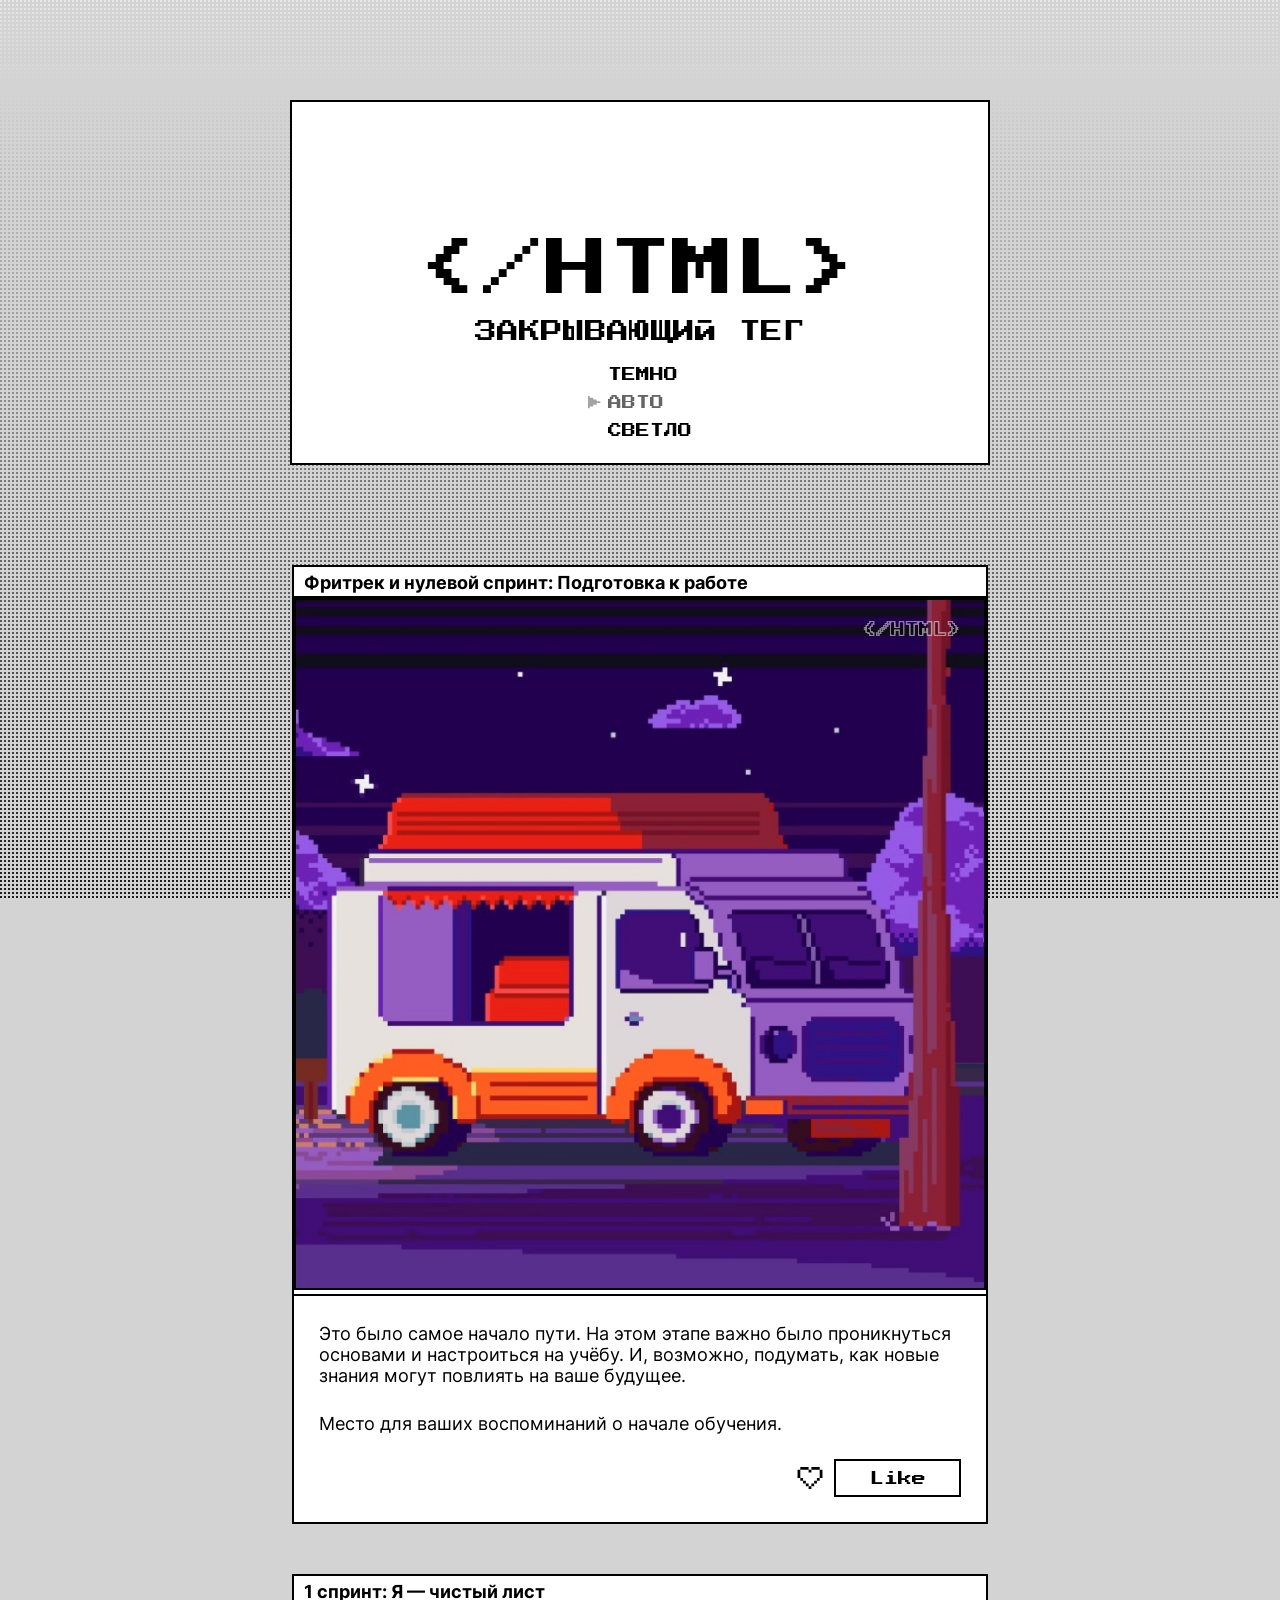
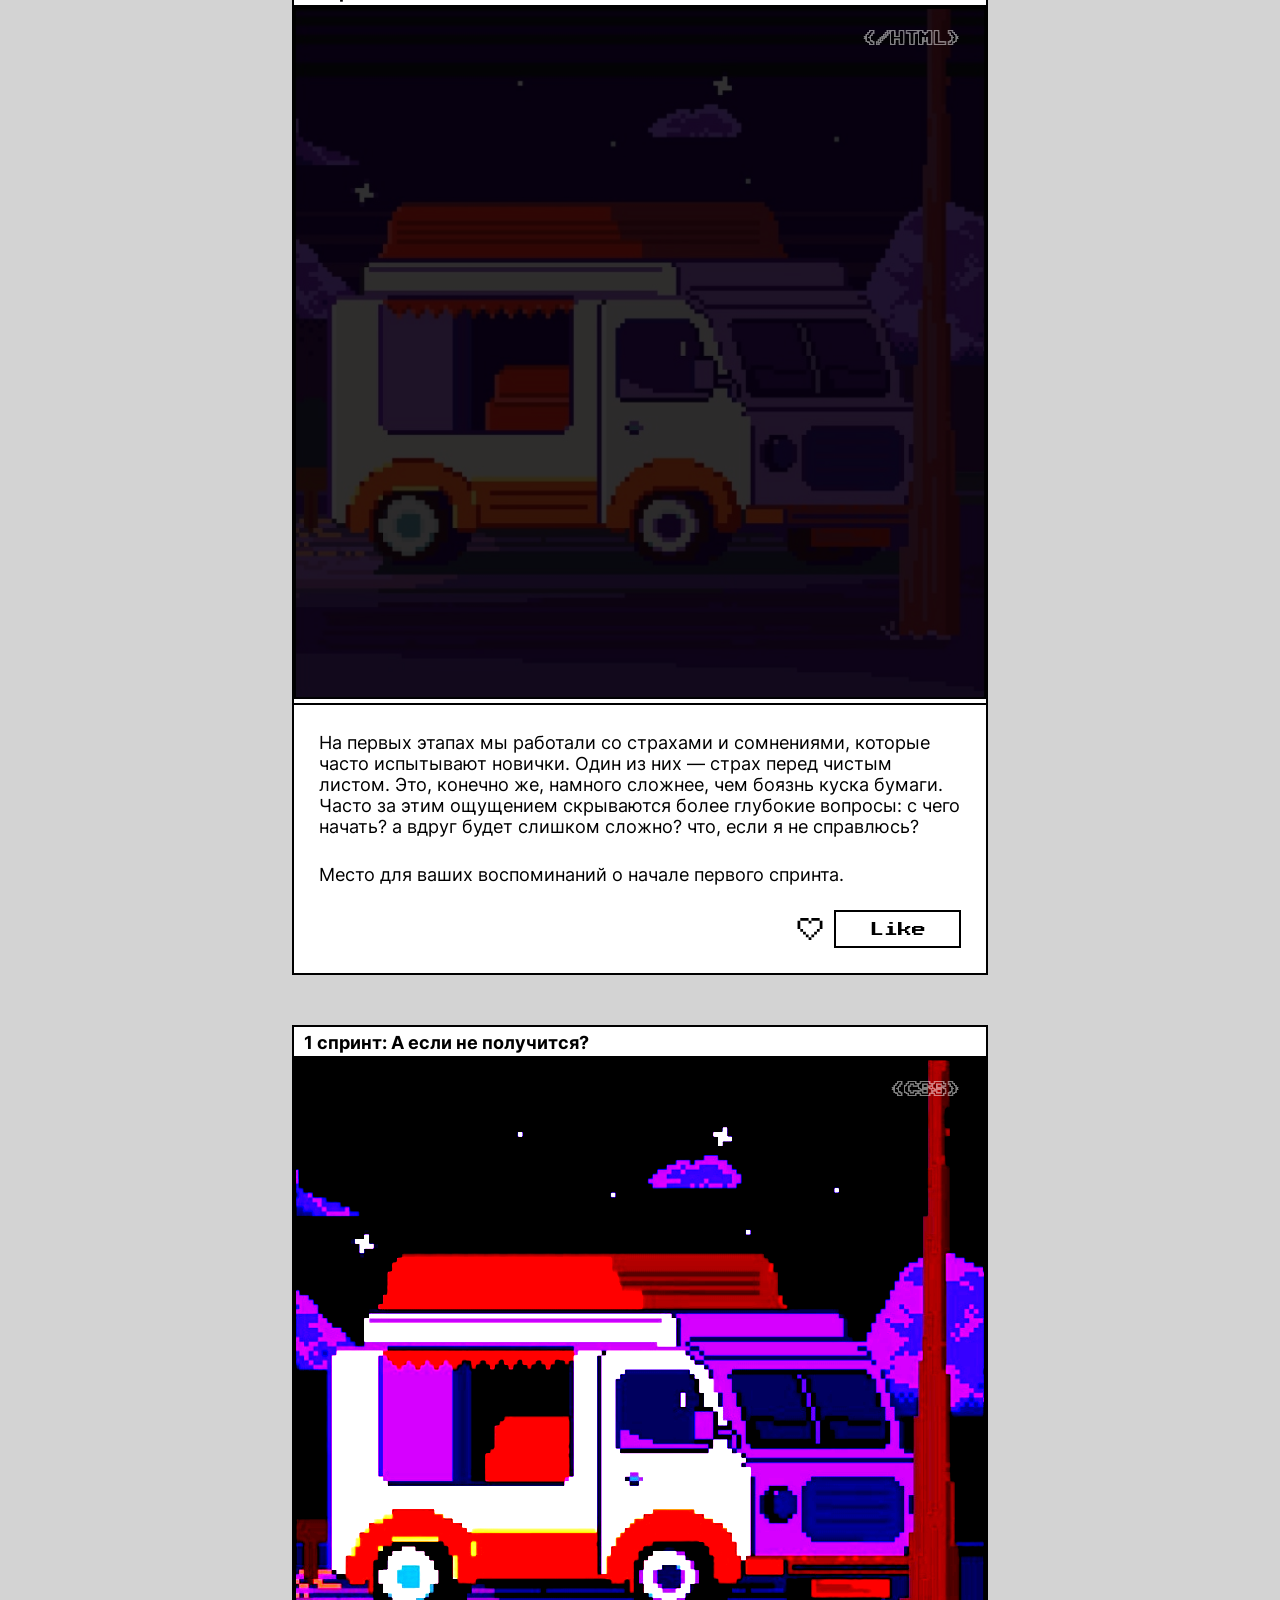
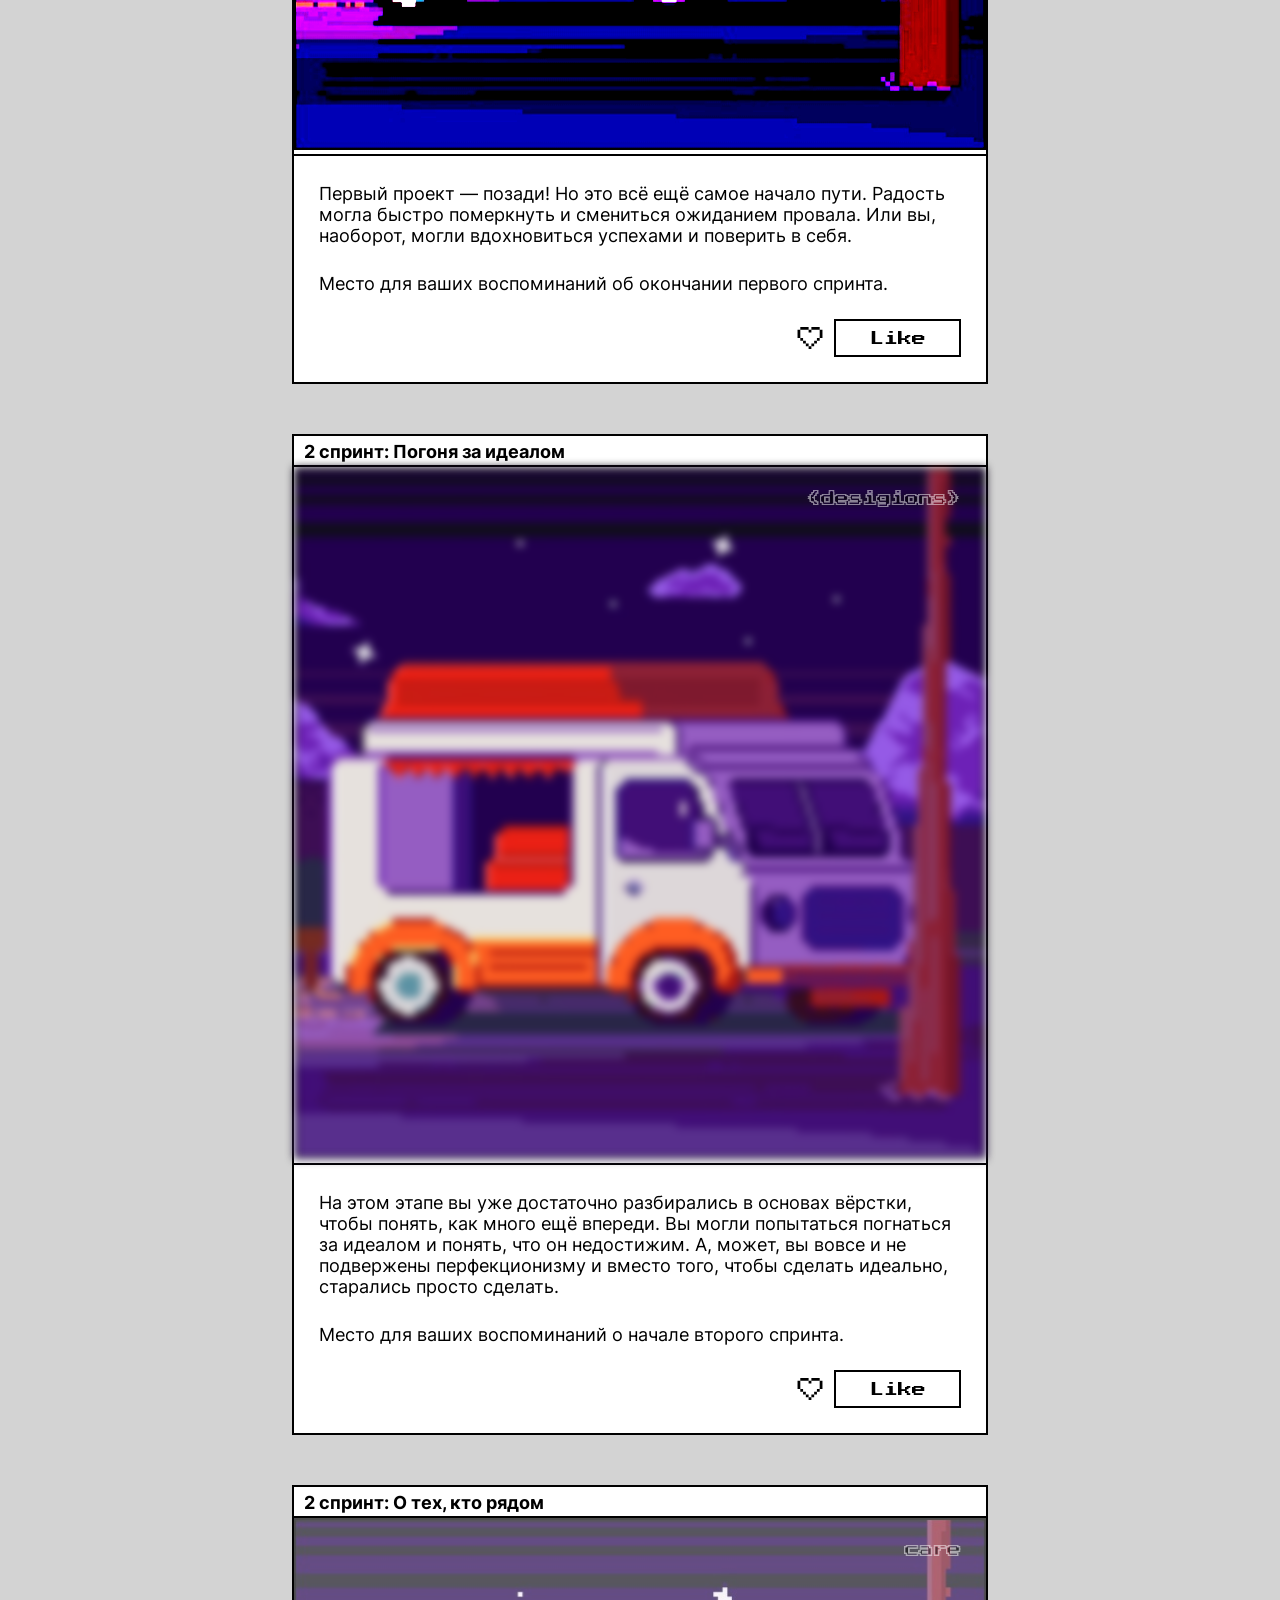
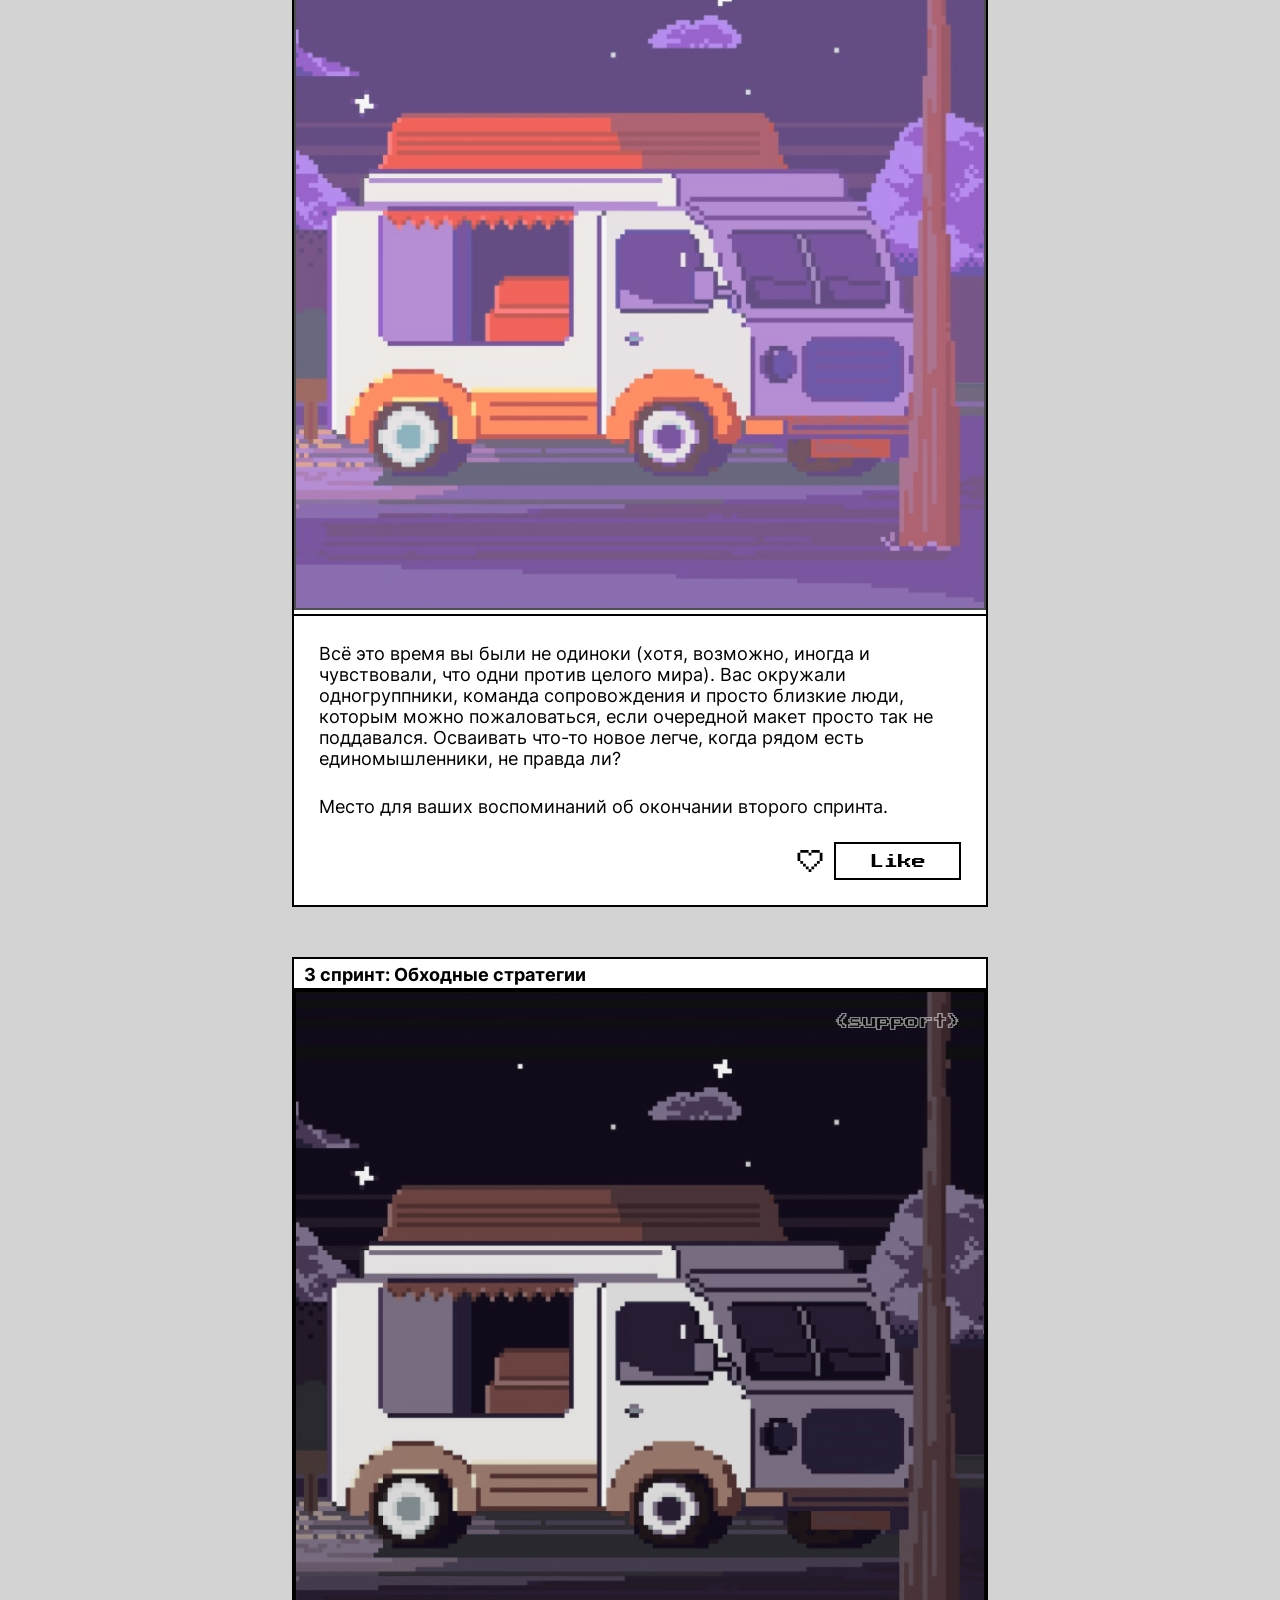
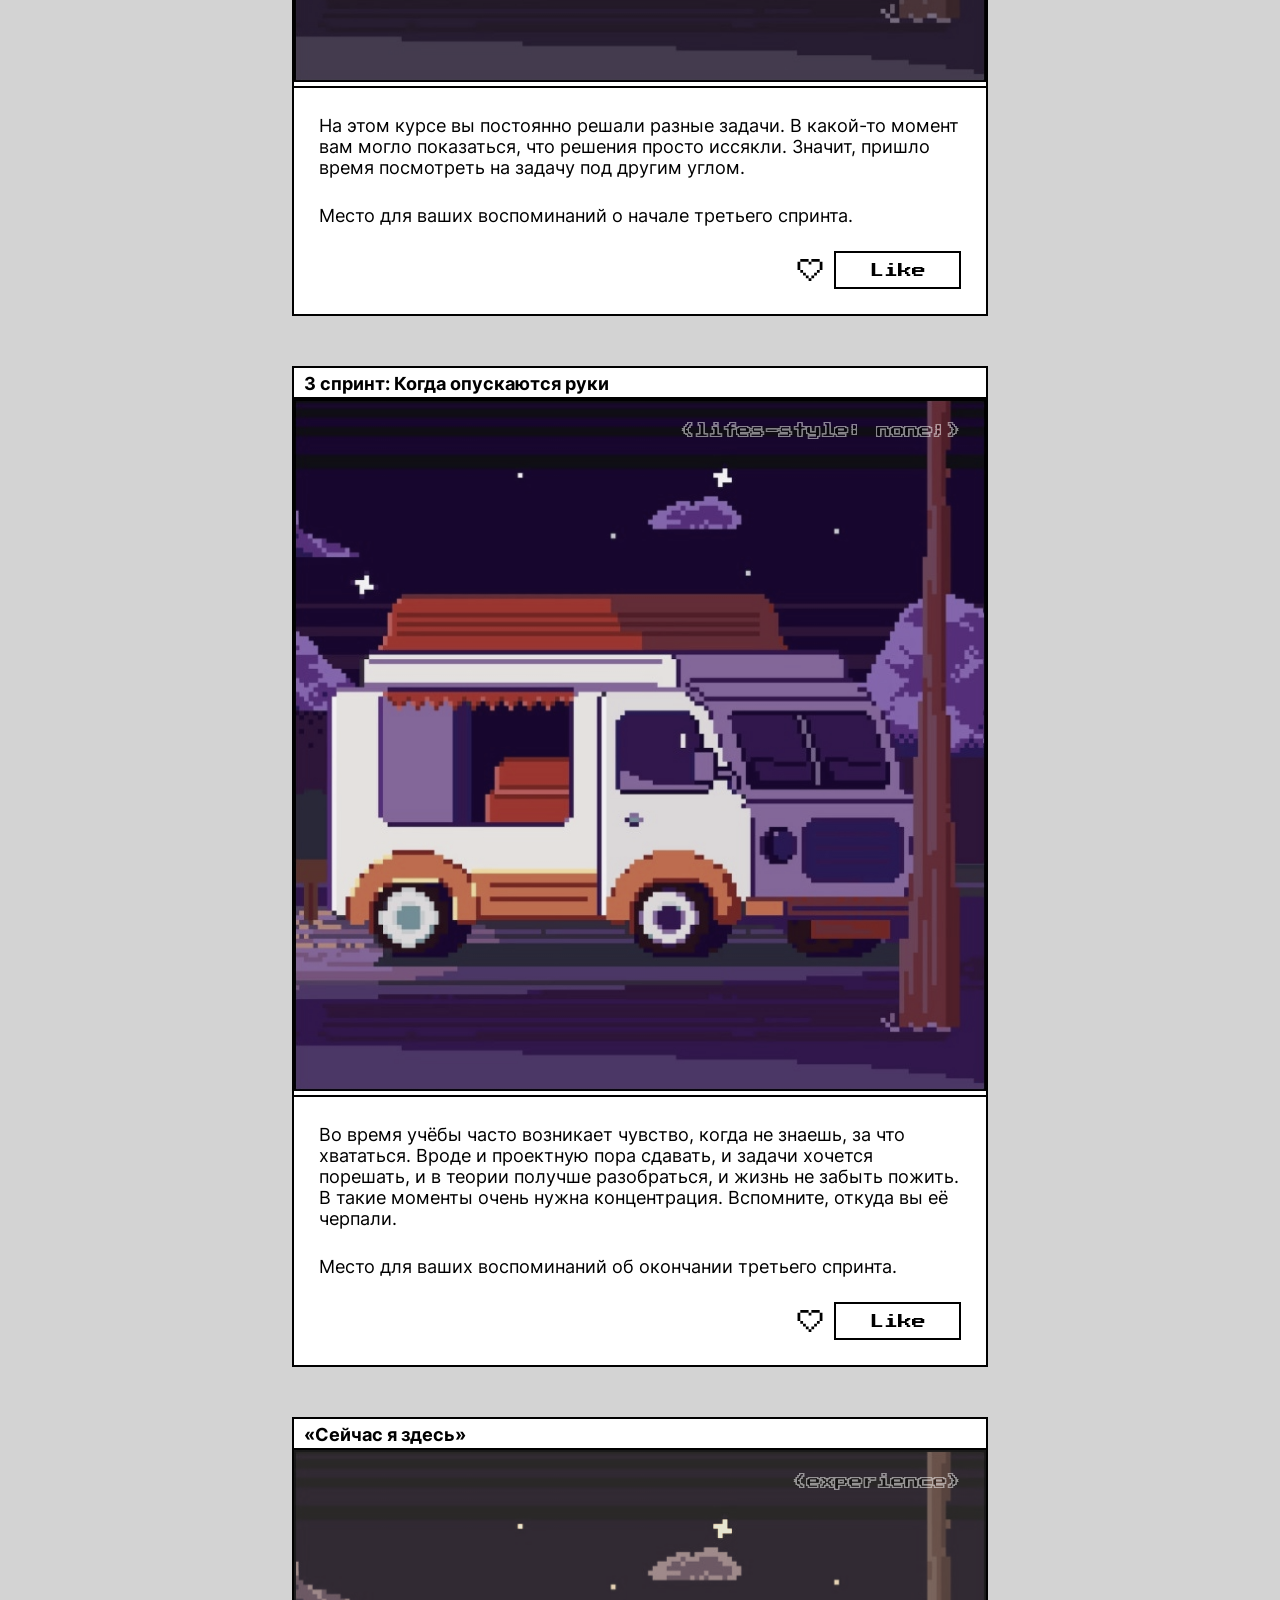
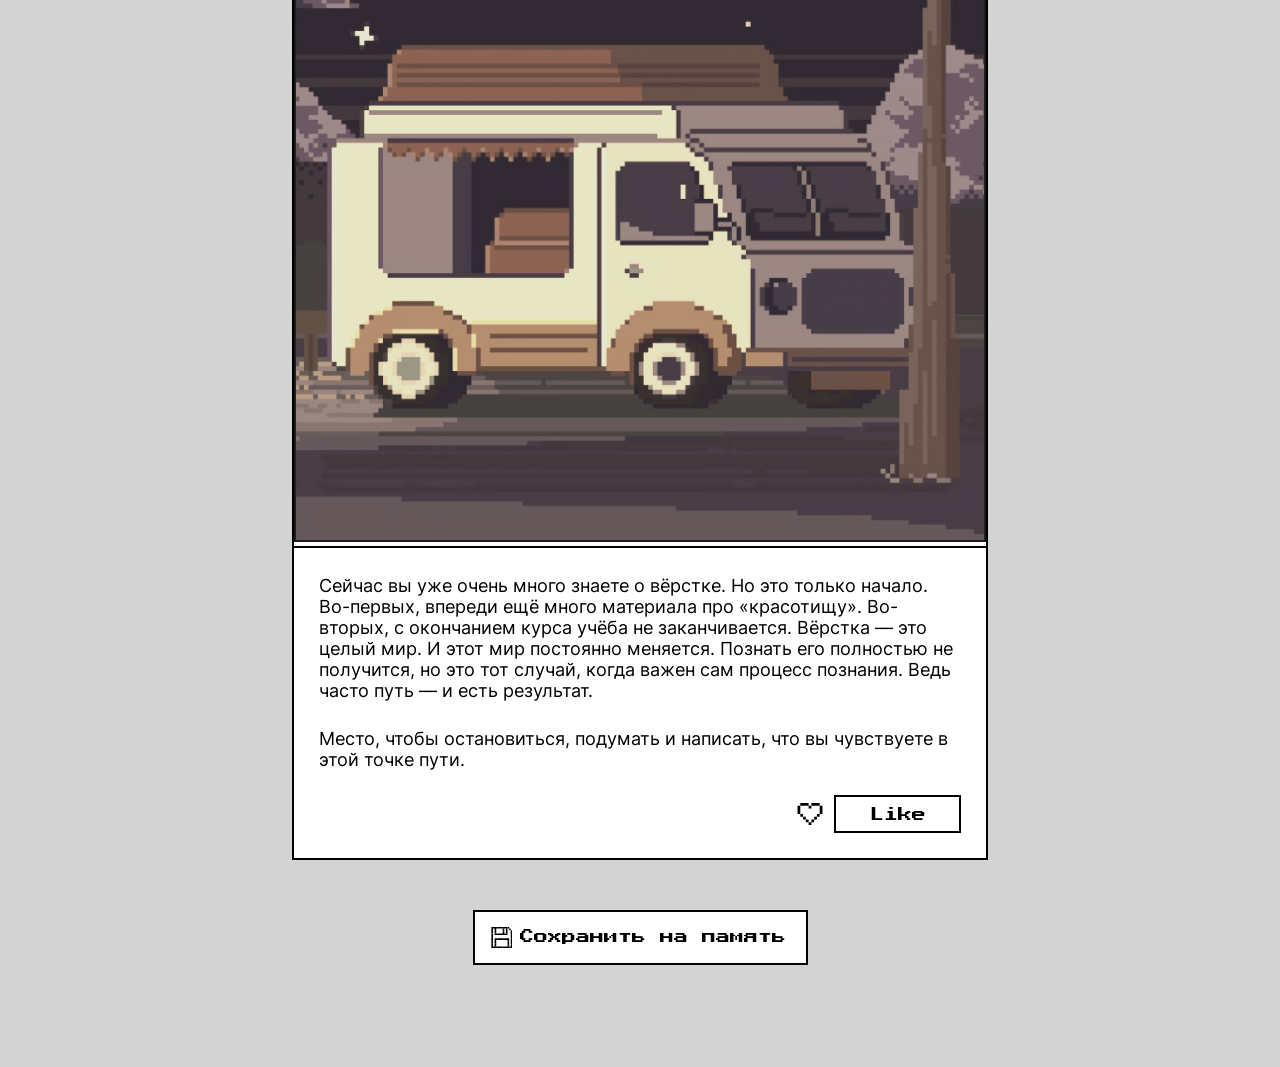
<file: index.html>
<!DOCTYPE html>
<html lang="ru">
  <head>
    <meta charset="UTF-8" />
    <meta name="viewport" content="width=device-width, initial-scale=1.0" />
    <meta name="color-scheme" content="light dark" />
    <title>Закрывающий тег</title>
    <link rel="icon" href="./images/favicon.svg" type="image/svg+xml" />
    <link rel="icon" href="./favicon.ico" />
    <link rel="apple-touch-icon" sizes="180x180" href="./images/favicon.png" />
    <link rel="stylesheet" href="./fonts/fonts.css" />
    <link rel="stylesheet" href="./styles/variables.css" />
    <link rel="stylesheet" href="./styles/globals.css" />
    <link rel="stylesheet" href="./styles/style.css" />
    <link rel="stylesheet" href="./styles/animations.css" />
    <link rel="stylesheet" href="./styles/themes.css" />
    <script src="./scripts/set-theme.js"></script>
  </head>
  <body class="page">
    <header class="header">
      <div class="logo-group">
        <h1 class="logo__title">&lt;/HTML&gt;</h1>
        <p class="logo__text">закрывающий тег</p>
      </div>
      <nav class="theme-menu header__theme-menu">
        <!-- Не меняйте разметку этого списка, иначе скрипты перестанут работать -->
        <ul class="theme-menu__list">
          <li class="theme-menu__item">
            <button type="button" data-theme="dark" class="theme-menu__button">
              Темно
            </button>
          </li>
          <li class="theme-menu__item">
            <button
              type="button"
              data-theme="auto"
              disabled
              class="theme-menu__button"
            >
              Авто
            </button>
          </li>
          <li class="theme-menu__item">
            <button type="button" data-theme="light" class="theme-menu__button">
              Светло
            </button>
          </li>
        </ul>
      </nav>
    </header>
    <main class="main">
      <article class="card">
        <h2 class="card__title">
          Фритрек и нулевой спринт: Подготовка к работе
        </h2>
        <div class="card__image">
          <img src="./images/image.jpg" alt="машинка" />
          <span class="watermark">&lt;/HTML&gt;</span>
        </div>
        <div class="card-blok">
          <div class="card-content">
            <div class="card__text">
              <p class="text">
                Это было самое начало пути. На этом этапе важно было
                проникнуться основами и настроиться на учёбу. И, возможно,
                подумать, как новые знания могут повлиять на ваше будущее.
              </p>
              <p class="text">
                Место для ваших воспоминаний о начале обучения.
              </p>
            </div>
          </div>
          <div class="button-blok">
            <div class="button__like">
              <button
                type="button"
                aria-label="сердечко"
                class="card__icon-button"
              >
                <svg
                  aria-hidden="true"
                  class="like-icon"
                  width="39"
                  height="36"
                  viewBox="0 0 39 36"
                  fill="none"
                  xmlns="http://www.w3.org/2000/svg"
                >
                  <g class="heart">
                    <path
                      class="contour"
                      d="M12 6H9V9H12V6ZM15 6H12V9H15V6ZM9 9H6V12H9V9ZM9 12H6V15H9V12ZM9 15H6V18H9V15ZM18 6H15V9H18V6ZM12 18H9V21H12V18ZM15 21H12V24H15V21ZM18 24H15V27H18V24ZM27 6H30V9H27V6ZM24 6H27V9H24V6ZM30 9H33V12H30V9ZM30 12H33V15H30V12ZM30 15H33V18H30V15ZM21 6H24V9H21V6ZM27 18H30V21H27V18ZM24 21H27V24H24V21ZM21 24H24V27H21V24ZM21 27H18V30H21V27ZM21 9H18V12H21V9Z"
                      fill="var(--contour-color)"
                    />

                    <path
                      class="main-body"
                      d="M12 9H9V12H12V9ZM15 12H12V15H15V12ZM18 9H15V12H18V9ZM12 15H9V18H12V15ZM15 15H12V18H15V15ZM15 18H12V21H15V18ZM18 12H15V15H18V12ZM18 21H15V24H18V21ZM18 18H15V21H18V18ZM27 9H30V12H27V9ZM24 9H27V12H24V9ZM27 12H30V15H27V12ZM24 12H27V15H24V12ZM21 9H24V12H21V9ZM27 15H30V18H27V15ZM24 15H27V18H24V15ZM24 18H27V21H24V18ZM21 12H24V15H21V12ZM21 21H24V24H21V21ZM21 18H24V21H21V18ZM21 21H18V24H21V21ZM21 24H18V27H21V24Z"
                      fill="transparent"
                    />

                    <path
                      class="core"
                      d="M18 15H15V18H18V15ZM21 15H24V18H21V15ZM21 15H18V18H21V15ZM21 12H18V15H21V12ZM21 18H18V21H21V18Z"
                      fill="transparent"
                    />
                  </g>

                  <path
                    class="sparks"
                    d="M36 13H39V16H36V13ZM27 27H30V30H27V27ZM18 33H21V36H18V33ZM9 27H12V30H9V27ZM24 0H27V3H24V0ZM33 3H36V6H33V3ZM3 3H6V6H3V3ZM12 0H15V3H12V0ZM0 13H3V16H0V13Z"
                    fill="var(--heart-body-color)"
                  />
                </svg>
              </button>
              <button type="button" class="card__like-button button__animation">
                <span class="button__text"> Like </span>
              </button>
            </div>
          </div>
        </div>
      </article>

      <article class="card">
        <h2 class="card__title">1 спринт: Я — чистый лист</h2>
        <div class="card__image">
          <img src="./images/image.jpg" class="brightness" alt="машинка" />
          <span class="watermark">&lt;/HTML&gt;</span>
        </div>
        <div class="card-blok">
          <div class="card-content">
            <div class="card__text">
              <p class="text">
                На первых этапах мы работали со страхами и сомнениями, которые
                часто испытывают новички. Один из них — страх перед чистым
                листом. Это, конечно же, намного сложнее, чем боязнь куска
                бумаги. Часто за этим ощущением скрываются более глубокие
                вопросы: с чего начать? а вдруг будет слишком сложно? что, если
                я не справлюсь?
              </p>
              <p class="text">
                Место для ваших воспоминаний о начале первого спринта.
              </p>
            </div>
          </div>
          <div class="button-blok">
            <div class="button__like">
              <button
                type="button"
                aria-label="сердечко"
                class="card__icon-button"
              >
                <svg
                  aria-hidden="true"
                  class="like-icon"
                  width="39"
                  height="36"
                  viewBox="0 0 39 36"
                  fill="none"
                  xmlns="http://www.w3.org/2000/svg"
                >
                  <g class="heart">
                    <path
                      class="contour"
                      d="M12 6H9V9H12V6ZM15 6H12V9H15V6ZM9 9H6V12H9V9ZM9 12H6V15H9V12ZM9 15H6V18H9V15ZM18 6H15V9H18V6ZM12 18H9V21H12V18ZM15 21H12V24H15V21ZM18 24H15V27H18V24ZM27 6H30V9H27V6ZM24 6H27V9H24V6ZM30 9H33V12H30V9ZM30 12H33V15H30V12ZM30 15H33V18H30V15ZM21 6H24V9H21V6ZM27 18H30V21H27V18ZM24 21H27V24H24V21ZM21 24H24V27H21V24ZM21 27H18V30H21V27ZM21 9H18V12H21V9Z"
                      fill="var(--contour-color)"
                    />

                    <path
                      class="main-body"
                      d="M12 9H9V12H12V9ZM15 12H12V15H15V12ZM18 9H15V12H18V9ZM12 15H9V18H12V15ZM15 15H12V18H15V15ZM15 18H12V21H15V18ZM18 12H15V15H18V12ZM18 21H15V24H18V21ZM18 18H15V21H18V18ZM27 9H30V12H27V9ZM24 9H27V12H24V9ZM27 12H30V15H27V12ZM24 12H27V15H24V12ZM21 9H24V12H21V9ZM27 15H30V18H27V15ZM24 15H27V18H24V15ZM24 18H27V21H24V18ZM21 12H24V15H21V12ZM21 21H24V24H21V21ZM21 18H24V21H21V18ZM21 21H18V24H21V21ZM21 24H18V27H21V24Z"
                      fill="transparent"
                    />

                    <path
                      class="core"
                      d="M18 15H15V18H18V15ZM21 15H24V18H21V15ZM21 15H18V18H21V15ZM21 12H18V15H21V12ZM21 18H18V21H21V18Z"
                      fill="transparent"
                    />
                  </g>

                  <path
                    class="sparks"
                    d="M36 13H39V16H36V13ZM27 27H30V30H27V27ZM18 33H21V36H18V33ZM9 27H12V30H9V27ZM24 0H27V3H24V0ZM33 3H36V6H33V3ZM3 3H6V6H3V3ZM12 0H15V3H12V0ZM0 13H3V16H0V13Z"
                    fill="var(--heart-body-color)"
                  />
                </svg>
              </button>
              <button type="button" class="card__like-button button__animation">
                <span class="button__text"> Like </span>
              </button>
            </div>
          </div>
        </div>
      </article>

      <article class="card">
        <h2 class="card__title">1 спринт: А если не получится?</h2>
        <div class="card__image">
          <img src="./images/image.jpg" class="contrast" alt="машинка" />
          <span class="watermark">&lt;CSS&gt;</span>
        </div>
        <div class="card-blok">
          <div class="card-content">
            <div class="card__text">
              <p class="text">
                Первый проект — позади! Но это всё ещё самое начало пути.
                Радость могла быстро померкнуть и смениться ожиданием провала.
                Или вы, наоборот, могли вдохновиться успехами и поверить в себя.
              </p>
              <p class="text">
                Место для ваших воспоминаний об окончании первого спринта.
              </p>
            </div>
          </div>
          <div class="button-blok">
            <div class="button__like">
              <button
                type="button"
                aria-label="сердечко"
                class="card__icon-button"
              >
                <svg
                  aria-hidden="true"
                  class="like-icon"
                  width="39"
                  height="36"
                  viewBox="0 0 39 36"
                  fill="none"
                  xmlns="http://www.w3.org/2000/svg"
                >
                  <g class="heart">
                    <path
                      class="contour"
                      d="M12 6H9V9H12V6ZM15 6H12V9H15V6ZM9 9H6V12H9V9ZM9 12H6V15H9V12ZM9 15H6V18H9V15ZM18 6H15V9H18V6ZM12 18H9V21H12V18ZM15 21H12V24H15V21ZM18 24H15V27H18V24ZM27 6H30V9H27V6ZM24 6H27V9H24V6ZM30 9H33V12H30V9ZM30 12H33V15H30V12ZM30 15H33V18H30V15ZM21 6H24V9H21V6ZM27 18H30V21H27V18ZM24 21H27V24H24V21ZM21 24H24V27H21V24ZM21 27H18V30H21V27ZM21 9H18V12H21V9Z"
                      fill="var(--contour-color)"
                    />

                    <path
                      class="main-body"
                      d="M12 9H9V12H12V9ZM15 12H12V15H15V12ZM18 9H15V12H18V9ZM12 15H9V18H12V15ZM15 15H12V18H15V15ZM15 18H12V21H15V18ZM18 12H15V15H18V12ZM18 21H15V24H18V21ZM18 18H15V21H18V18ZM27 9H30V12H27V9ZM24 9H27V12H24V9ZM27 12H30V15H27V12ZM24 12H27V15H24V12ZM21 9H24V12H21V9ZM27 15H30V18H27V15ZM24 15H27V18H24V15ZM24 18H27V21H24V18ZM21 12H24V15H21V12ZM21 21H24V24H21V21ZM21 18H24V21H21V18ZM21 21H18V24H21V21ZM21 24H18V27H21V24Z"
                      fill="transparent"
                    />

                    <path
                      class="core"
                      d="M18 15H15V18H18V15ZM21 15H24V18H21V15ZM21 15H18V18H21V15ZM21 12H18V15H21V12ZM21 18H18V21H21V18Z"
                      fill="transparent"
                    />
                  </g>

                  <path
                    class="sparks"
                    d="M36 13H39V16H36V13ZM27 27H30V30H27V27ZM18 33H21V36H18V33ZM9 27H12V30H9V27ZM24 0H27V3H24V0ZM33 3H36V6H33V3ZM3 3H6V6H3V3ZM12 0H15V3H12V0ZM0 13H3V16H0V13Z"
                    fill="var(--heart-body-color)"
                  />
                </svg>
              </button>
              <button type="button" class="card__like-button button__animation">
                <span class="button__text"> Like </span>
              </button>
            </div>
          </div>
        </div>
      </article>

      <article class="card">
        <h2 class="card__title">2 спринт: Погоня за идеалом</h2>
        <div class="card__image">
          <img src="./images/image.jpg" class="blur" alt="машинка" />
          <span class="watermark">&lt;desigions&gt;</span>
        </div>
        <div class="card-blok">
          <div class="card-content">
            <div class="card__text">
              <p class="text">
                На этом этапе вы уже достаточно разбирались в основах вёрстки,
                чтобы понять, как много ещё впереди. Вы могли попытаться
                погнаться за идеалом и понять, что он недостижим. А, может, вы
                вовсе и не подвержены перфекционизму и вместо того, чтобы
                сделать идеально, старались просто сделать.
              </p>
              <p class="text">
                Место для ваших воспоминаний о начале второго спринта.
              </p>
            </div>
          </div>
          <div class="button-blok">
            <div class="button__like">
              <button
                type="button"
                aria-label="сердечко"
                class="card__icon-button"
              >
                <svg
                  aria-hidden="true"
                  class="like-icon"
                  width="39"
                  height="36"
                  viewBox="0 0 39 36"
                  fill="none"
                  xmlns="http://www.w3.org/2000/svg"
                >
                  <g class="heart">
                    <path
                      class="contour"
                      d="M12 6H9V9H12V6ZM15 6H12V9H15V6ZM9 9H6V12H9V9ZM9 12H6V15H9V12ZM9 15H6V18H9V15ZM18 6H15V9H18V6ZM12 18H9V21H12V18ZM15 21H12V24H15V21ZM18 24H15V27H18V24ZM27 6H30V9H27V6ZM24 6H27V9H24V6ZM30 9H33V12H30V9ZM30 12H33V15H30V12ZM30 15H33V18H30V15ZM21 6H24V9H21V6ZM27 18H30V21H27V18ZM24 21H27V24H24V21ZM21 24H24V27H21V24ZM21 27H18V30H21V27ZM21 9H18V12H21V9Z"
                      fill="var(--contour-color)"
                    />

                    <path
                      class="main-body"
                      d="M12 9H9V12H12V9ZM15 12H12V15H15V12ZM18 9H15V12H18V9ZM12 15H9V18H12V15ZM15 15H12V18H15V15ZM15 18H12V21H15V18ZM18 12H15V15H18V12ZM18 21H15V24H18V21ZM18 18H15V21H18V18ZM27 9H30V12H27V9ZM24 9H27V12H24V9ZM27 12H30V15H27V12ZM24 12H27V15H24V12ZM21 9H24V12H21V9ZM27 15H30V18H27V15ZM24 15H27V18H24V15ZM24 18H27V21H24V18ZM21 12H24V15H21V12ZM21 21H24V24H21V21ZM21 18H24V21H21V18ZM21 21H18V24H21V21ZM21 24H18V27H21V24Z"
                      fill="transparent"
                    />

                    <path
                      class="core"
                      d="M18 15H15V18H18V15ZM21 15H24V18H21V15ZM21 15H18V18H21V15ZM21 12H18V15H21V12ZM21 18H18V21H21V18Z"
                      fill="transparent"
                    />
                  </g>

                  <path
                    class="sparks"
                    d="M36 13H39V16H36V13ZM27 27H30V30H27V27ZM18 33H21V36H18V33ZM9 27H12V30H9V27ZM24 0H27V3H24V0ZM33 3H36V6H33V3ZM3 3H6V6H3V3ZM12 0H15V3H12V0ZM0 13H3V16H0V13Z"
                    fill="var(--heart-body-color)"
                  />
                </svg>
              </button>
              <button type="button" class="card__like-button button__animation">
                <span class="button__text"> Like </span>
              </button>
            </div>
          </div>
        </div>
      </article>

      <article class="card">
        <h2 class="card__title">2 спринт: О тех, кто рядом</h2>
        <div class="card__image">
          <img src="./images/image.jpg" class="opacity" alt="машинка" />
          <span class="watermark">care</span>
        </div>
        <div class="card-blok">
          <div class="card-content">
            <div class="card__text">
              <p class="text">
                Всё это время вы были не одиноки (хотя, возможно, иногда и
                чувствовали, что одни против целого мира). Вас окружали
                одногруппники, команда сопровождения и просто близкие люди,
                которым можно пожаловаться, если очередной макет просто так не
                поддавался. Осваивать что-то новое легче, когда рядом есть
                единомышленники, не правда ли?
              </p>
              <p class="text">
                Место для ваших воспоминаний об окончании второго спринта.
              </p>
            </div>
          </div>
          <div class="button-blok">
            <div class="button__like">
              <button
                type="button"
                aria-label="сердечко"
                class="card__icon-button"
              >
                <svg
                  aria-hidden="true"
                  class="like-icon"
                  width="39"
                  height="36"
                  viewBox="0 0 39 36"
                  fill="none"
                  xmlns="http://www.w3.org/2000/svg"
                >
                  <g class="heart">
                    <path
                      class="contour"
                      d="M12 6H9V9H12V6ZM15 6H12V9H15V6ZM9 9H6V12H9V9ZM9 12H6V15H9V12ZM9 15H6V18H9V15ZM18 6H15V9H18V6ZM12 18H9V21H12V18ZM15 21H12V24H15V21ZM18 24H15V27H18V24ZM27 6H30V9H27V6ZM24 6H27V9H24V6ZM30 9H33V12H30V9ZM30 12H33V15H30V12ZM30 15H33V18H30V15ZM21 6H24V9H21V6ZM27 18H30V21H27V18ZM24 21H27V24H24V21ZM21 24H24V27H21V24ZM21 27H18V30H21V27ZM21 9H18V12H21V9Z"
                      fill="var(--contour-color)"
                    />

                    <path
                      class="main-body"
                      d="M12 9H9V12H12V9ZM15 12H12V15H15V12ZM18 9H15V12H18V9ZM12 15H9V18H12V15ZM15 15H12V18H15V15ZM15 18H12V21H15V18ZM18 12H15V15H18V12ZM18 21H15V24H18V21ZM18 18H15V21H18V18ZM27 9H30V12H27V9ZM24 9H27V12H24V9ZM27 12H30V15H27V12ZM24 12H27V15H24V12ZM21 9H24V12H21V9ZM27 15H30V18H27V15ZM24 15H27V18H24V15ZM24 18H27V21H24V18ZM21 12H24V15H21V12ZM21 21H24V24H21V21ZM21 18H24V21H21V18ZM21 21H18V24H21V21ZM21 24H18V27H21V24Z"
                      fill="transparent"
                    />

                    <path
                      class="core"
                      d="M18 15H15V18H18V15ZM21 15H24V18H21V15ZM21 15H18V18H21V15ZM21 12H18V15H21V12ZM21 18H18V21H21V18Z"
                      fill="transparent"
                    />
                  </g>

                  <path
                    class="sparks"
                    d="M36 13H39V16H36V13ZM27 27H30V30H27V27ZM18 33H21V36H18V33ZM9 27H12V30H9V27ZM24 0H27V3H24V0ZM33 3H36V6H33V3ZM3 3H6V6H3V3ZM12 0H15V3H12V0ZM0 13H3V16H0V13Z"
                    fill="var(--heart-body-color)"
                  />
                </svg>
              </button>
              <button type="button" class="card__like-button button__animation">
                <span class="button__text"> Like </span>
              </button>
            </div>
          </div>
        </div>
      </article>

      <article class="card">
        <h2 class="card__title">3 спринт: Обходные стратегии</h2>
        <div class="card__image">
          <img src="./images/image.jpg" class="grayscale" alt="машинка" />
          <span class="watermark">&lt;support&gt;</span>
        </div>
        <div class="card-blok">
          <div class="card-content">
            <div class="card__text">
              <p class="text">
                На этом курсе вы постоянно решали разные задачи. В какой-то
                момент вам могло показаться, что решения просто иссякли. Значит,
                пришло время посмотреть на задачу под другим углом.
              </p>
              <p class="text">
                Место для ваших воспоминаний о начале третьего спринта.
              </p>
            </div>
          </div>
          <div class="button-blok">
            <div class="button__like">
              <button
                type="button"
                aria-label="сердечко"
                class="card__icon-button"
              >
                <svg
                  aria-hidden="true"
                  class="like-icon"
                  width="39"
                  height="36"
                  viewBox="0 0 39 36"
                  fill="none"
                  xmlns="http://www.w3.org/2000/svg"
                >
                  <g class="heart">
                    <path
                      class="contour"
                      d="M12 6H9V9H12V6ZM15 6H12V9H15V6ZM9 9H6V12H9V9ZM9 12H6V15H9V12ZM9 15H6V18H9V15ZM18 6H15V9H18V6ZM12 18H9V21H12V18ZM15 21H12V24H15V21ZM18 24H15V27H18V24ZM27 6H30V9H27V6ZM24 6H27V9H24V6ZM30 9H33V12H30V9ZM30 12H33V15H30V12ZM30 15H33V18H30V15ZM21 6H24V9H21V6ZM27 18H30V21H27V18ZM24 21H27V24H24V21ZM21 24H24V27H21V24ZM21 27H18V30H21V27ZM21 9H18V12H21V9Z"
                      fill="var(--contour-color)"
                    />

                    <path
                      class="main-body"
                      d="M12 9H9V12H12V9ZM15 12H12V15H15V12ZM18 9H15V12H18V9ZM12 15H9V18H12V15ZM15 15H12V18H15V15ZM15 18H12V21H15V18ZM18 12H15V15H18V12ZM18 21H15V24H18V21ZM18 18H15V21H18V18ZM27 9H30V12H27V9ZM24 9H27V12H24V9ZM27 12H30V15H27V12ZM24 12H27V15H24V12ZM21 9H24V12H21V9ZM27 15H30V18H27V15ZM24 15H27V18H24V15ZM24 18H27V21H24V18ZM21 12H24V15H21V12ZM21 21H24V24H21V21ZM21 18H24V21H21V18ZM21 21H18V24H21V21ZM21 24H18V27H21V24Z"
                      fill="transparent"
                    />

                    <path
                      class="core"
                      d="M18 15H15V18H18V15ZM21 15H24V18H21V15ZM21 15H18V18H21V15ZM21 12H18V15H21V12ZM21 18H18V21H21V18Z"
                      fill="transparent"
                    />
                  </g>

                  <path
                    class="sparks"
                    d="M36 13H39V16H36V13ZM27 27H30V30H27V27ZM18 33H21V36H18V33ZM9 27H12V30H9V27ZM24 0H27V3H24V0ZM33 3H36V6H33V3ZM3 3H6V6H3V3ZM12 0H15V3H12V0ZM0 13H3V16H0V13Z"
                    fill="var(--heart-body-color)"
                  />
                </svg>
              </button>
              <button type="button" class="card__like-button button__animation">
                <span class="button__text"> Like </span>
              </button>
            </div>
          </div>
        </div>
      </article>

      <article class="card">
        <h2 class="card__title">3 спринт: Когда опускаются руки</h2>
        <div class="card__image">
          <img src="./images/image.jpg" class="saturate" alt="машинка" />
          <span class="watermark">&lt;lifes-style: none;&gt;</span>
        </div>
        <div class="card-blok">
          <div class="card-content">
            <div class="card__text">
              <p class="text">
                Во время учёбы часто возникает чувство, когда не знаешь, за что
                хвататься. Вроде и проектную пора сдавать, и задачи хочется
                порешать, и в теории получше разобраться, и жизнь не забыть
                пожить. В такие моменты очень нужна концентрация. Вспомните,
                откуда вы её черпали.
              </p>
              <p class="text">
                Место для ваших воспоминаний об окончании третьего спринта.
              </p>
            </div>
          </div>
          <div class="button-blok">
            <div class="button__like">
              <button
                type="button"
                aria-label="сердечко"
                class="card__icon-button"
              >
                <svg
                  aria-hidden="true"
                  class="like-icon"
                  width="39"
                  height="36"
                  viewBox="0 0 39 36"
                  fill="none"
                  xmlns="http://www.w3.org/2000/svg"
                >
                  <g class="heart">
                    <path
                      class="contour"
                      d="M12 6H9V9H12V6ZM15 6H12V9H15V6ZM9 9H6V12H9V9ZM9 12H6V15H9V12ZM9 15H6V18H9V15ZM18 6H15V9H18V6ZM12 18H9V21H12V18ZM15 21H12V24H15V21ZM18 24H15V27H18V24ZM27 6H30V9H27V6ZM24 6H27V9H24V6ZM30 9H33V12H30V9ZM30 12H33V15H30V12ZM30 15H33V18H30V15ZM21 6H24V9H21V6ZM27 18H30V21H27V18ZM24 21H27V24H24V21ZM21 24H24V27H21V24ZM21 27H18V30H21V27ZM21 9H18V12H21V9Z"
                      fill="var(--contour-color)"
                    />

                    <path
                      class="main-body"
                      d="M12 9H9V12H12V9ZM15 12H12V15H15V12ZM18 9H15V12H18V9ZM12 15H9V18H12V15ZM15 15H12V18H15V15ZM15 18H12V21H15V18ZM18 12H15V15H18V12ZM18 21H15V24H18V21ZM18 18H15V21H18V18ZM27 9H30V12H27V9ZM24 9H27V12H24V9ZM27 12H30V15H27V12ZM24 12H27V15H24V12ZM21 9H24V12H21V9ZM27 15H30V18H27V15ZM24 15H27V18H24V15ZM24 18H27V21H24V18ZM21 12H24V15H21V12ZM21 21H24V24H21V21ZM21 18H24V21H21V18ZM21 21H18V24H21V21ZM21 24H18V27H21V24Z"
                      fill="transparent"
                    />

                    <path
                      class="core"
                      d="M18 15H15V18H18V15ZM21 15H24V18H21V15ZM21 15H18V18H21V15ZM21 12H18V15H21V12ZM21 18H18V21H21V18Z"
                      fill="transparent"
                    />
                  </g>

                  <path
                    class="sparks"
                    d="M36 13H39V16H36V13ZM27 27H30V30H27V27ZM18 33H21V36H18V33ZM9 27H12V30H9V27ZM24 0H27V3H24V0ZM33 3H36V6H33V3ZM3 3H6V6H3V3ZM12 0H15V3H12V0ZM0 13H3V16H0V13Z"
                    fill="var(--heart-body-color)"
                  />
                </svg>
              </button>
              <button type="button" class="card__like-button button__animation">
                <span class="button__text"> Like </span>
              </button>
            </div>
          </div>
        </div>
      </article>

      <article class="card">
        <h2 class="card__title">«Сейчас я здесь»</h2>
        <div class="card__image">
          <img src="./images/image.jpg" class="multi__filter" alt="машинка" />
          <span class="watermark">&lt;experience&gt;</span>
        </div>
        <div class="card-blok">
          <div class="card-content">
            <div class="card__text">
              <p class="text">
                Сейчас вы уже очень много знаете о вёрстке. Но это только
                начало. Во-первых, впереди ещё много материала про «красотищу».
                Во-вторых, с окончанием курса учёба не заканчивается. Вёрстка —
                это целый мир. И этот мир постоянно меняется. Познать его
                полностью не получится, но это тот случай, когда важен сам
                процесс познания. Ведь часто путь — и есть результат.
              </p>
              <p class="text">
                Место, чтобы остановиться, подумать и написать, что вы
                чувствуете в этой точке пути.
              </p>
            </div>
          </div>
          <div class="button-blok">
            <div class="button__like">
              <button
                type="button"
                aria-label="сердечко"
                class="card__icon-button"
              >
                <svg
                  aria-hidden="true"
                  class="like-icon"
                  width="39"
                  height="36"
                  viewBox="0 0 39 36"
                  fill="none"
                  xmlns="http://www.w3.org/2000/svg"
                >
                  <g class="heart">
                    <path
                      class="contour"
                      d="M12 6H9V9H12V6ZM15 6H12V9H15V6ZM9 9H6V12H9V9ZM9 12H6V15H9V12ZM9 15H6V18H9V15ZM18 6H15V9H18V6ZM12 18H9V21H12V18ZM15 21H12V24H15V21ZM18 24H15V27H18V24ZM27 6H30V9H27V6ZM24 6H27V9H24V6ZM30 9H33V12H30V9ZM30 12H33V15H30V12ZM30 15H33V18H30V15ZM21 6H24V9H21V6ZM27 18H30V21H27V18ZM24 21H27V24H24V21ZM21 24H24V27H21V24ZM21 27H18V30H21V27ZM21 9H18V12H21V9Z"
                      fill="var(--contour-color)"
                    />

                    <path
                      class="main-body"
                      d="M12 9H9V12H12V9ZM15 12H12V15H15V12ZM18 9H15V12H18V9ZM12 15H9V18H12V15ZM15 15H12V18H15V15ZM15 18H12V21H15V18ZM18 12H15V15H18V12ZM18 21H15V24H18V21ZM18 18H15V21H18V18ZM27 9H30V12H27V9ZM24 9H27V12H24V9ZM27 12H30V15H27V12ZM24 12H27V15H24V12ZM21 9H24V12H21V9ZM27 15H30V18H27V15ZM24 15H27V18H24V15ZM24 18H27V21H24V18ZM21 12H24V15H21V12ZM21 21H24V24H21V21ZM21 18H24V21H21V18ZM21 21H18V24H21V21ZM21 24H18V27H21V24Z"
                      fill="transparent"
                    />

                    <path
                      class="core"
                      d="M18 15H15V18H18V15ZM21 15H24V18H21V15ZM21 15H18V18H21V15ZM21 12H18V15H21V12ZM21 18H18V21H21V18Z"
                      fill="transparent"
                    />
                  </g>

                  <path
                    class="sparks"
                    d="M36 13H39V16H36V13ZM27 27H30V30H27V27ZM18 33H21V36H18V33ZM9 27H12V30H9V27ZM24 0H27V3H24V0ZM33 3H36V6H33V3ZM3 3H6V6H3V3ZM12 0H15V3H12V0ZM0 13H3V16H0V13Z"
                    fill="var(--heart-body-color)"
                  />
                </svg>
              </button>
              <button type="button" class="card__like-button button__animation">
                <span class="button__text"> Like </span>
              </button>
            </div>
          </div>
        </div>
      </article>

      <div class="save_section">
        <button
          class="save_section-button button__animation"
          type="button"
          onclick="window.dialog.showModal()"
        >
          <svg class="floopy__img" viewBox="0 0 28 28">
            <use href="./svg/floppy.svg#floop"></use>
          </svg>
          <span class="button__text">Сохранить на память</span>
        </button>
        <dialog id="dialog">
          <div class="dialog__blok">
            <div class="dialog-content">
              <div class="floopy__dialog">
                <svg class="floopy__big" viewBox="0 0 39 39">
                  <use href="./svg/floppy-big.svg#floop-big"></use>
                </svg>
              </div>
              <p class="dialog-button__text">
                Вставьте дискету, чтобы продолжить
              </p>
            </div>
            <button
              type="button"
              onclick="window.dialog.close()"
              class="dialog-button button__animation"
            >
              <span class="button__text">ок</span>
            </button>
          </div>
        </dialog>
      </div>
    </main>
    <script src="./scripts/like.js"></script>
  </body>
</html>
</file>
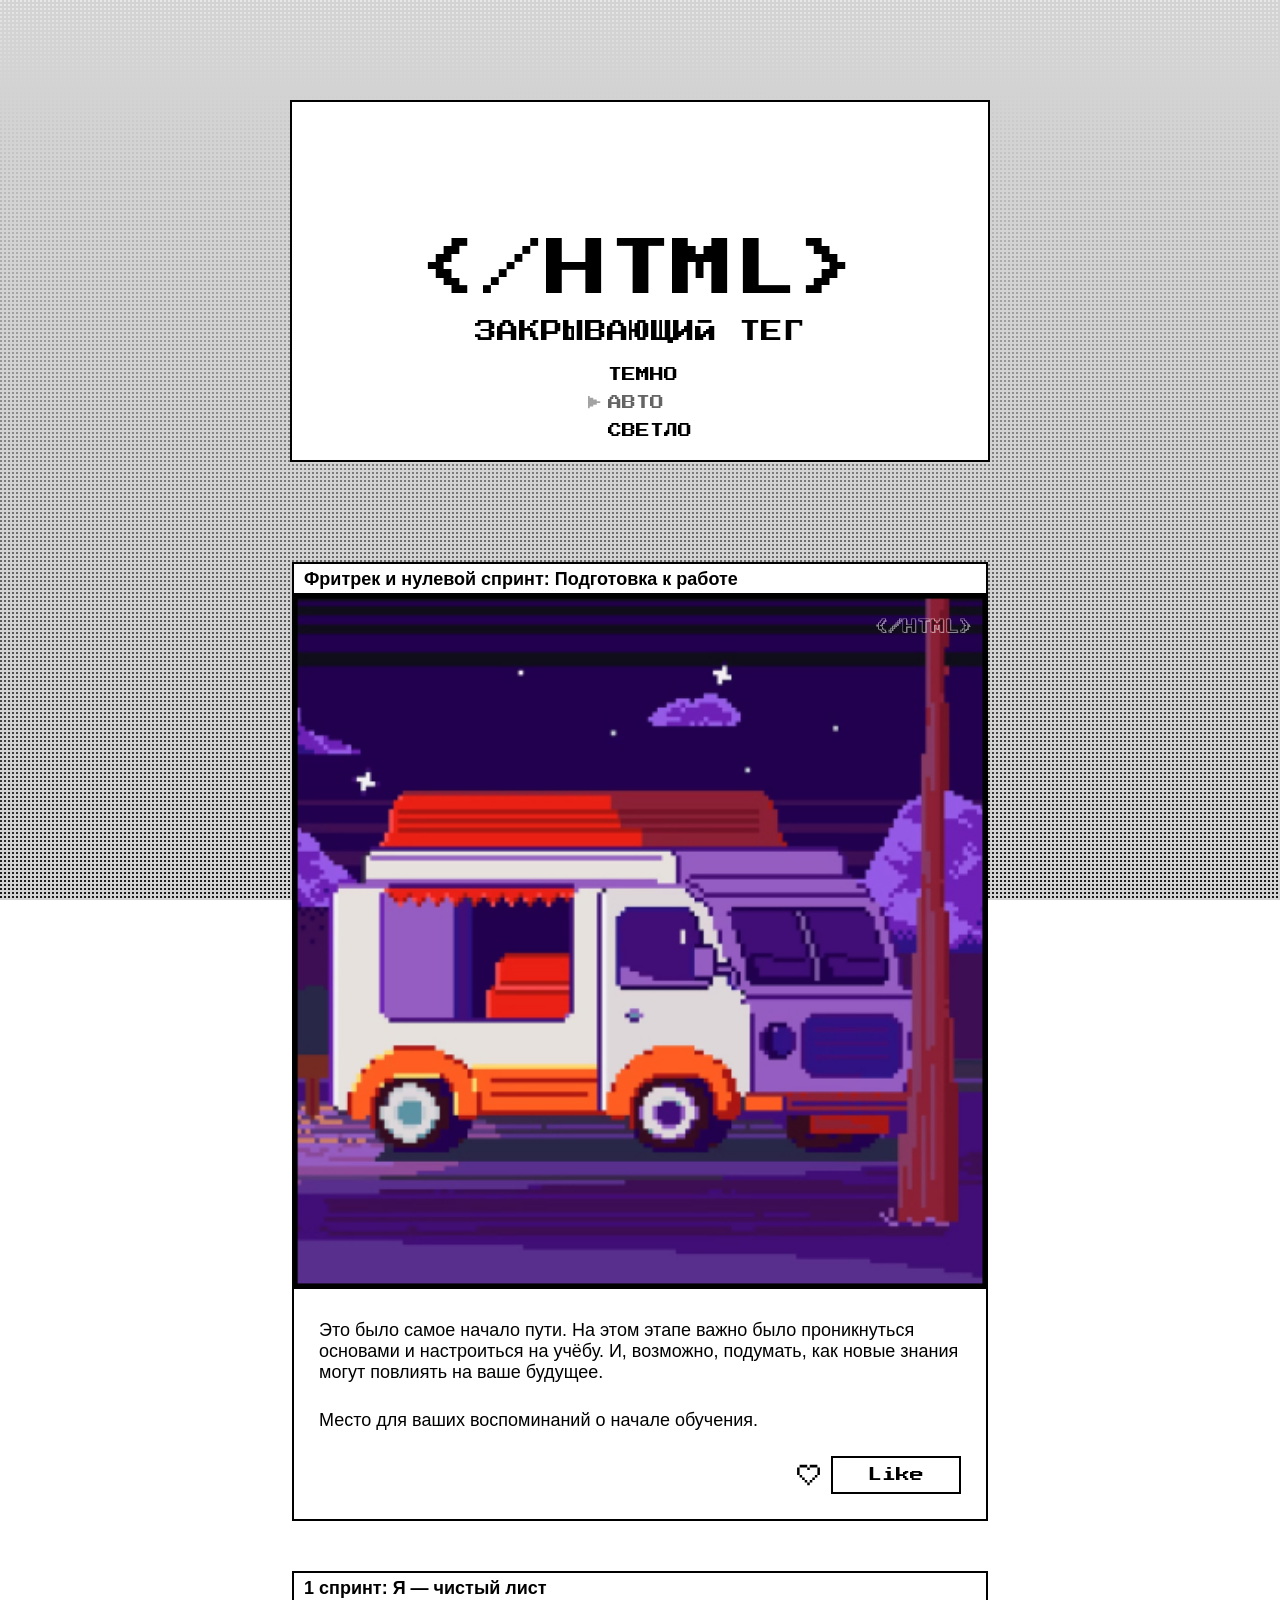
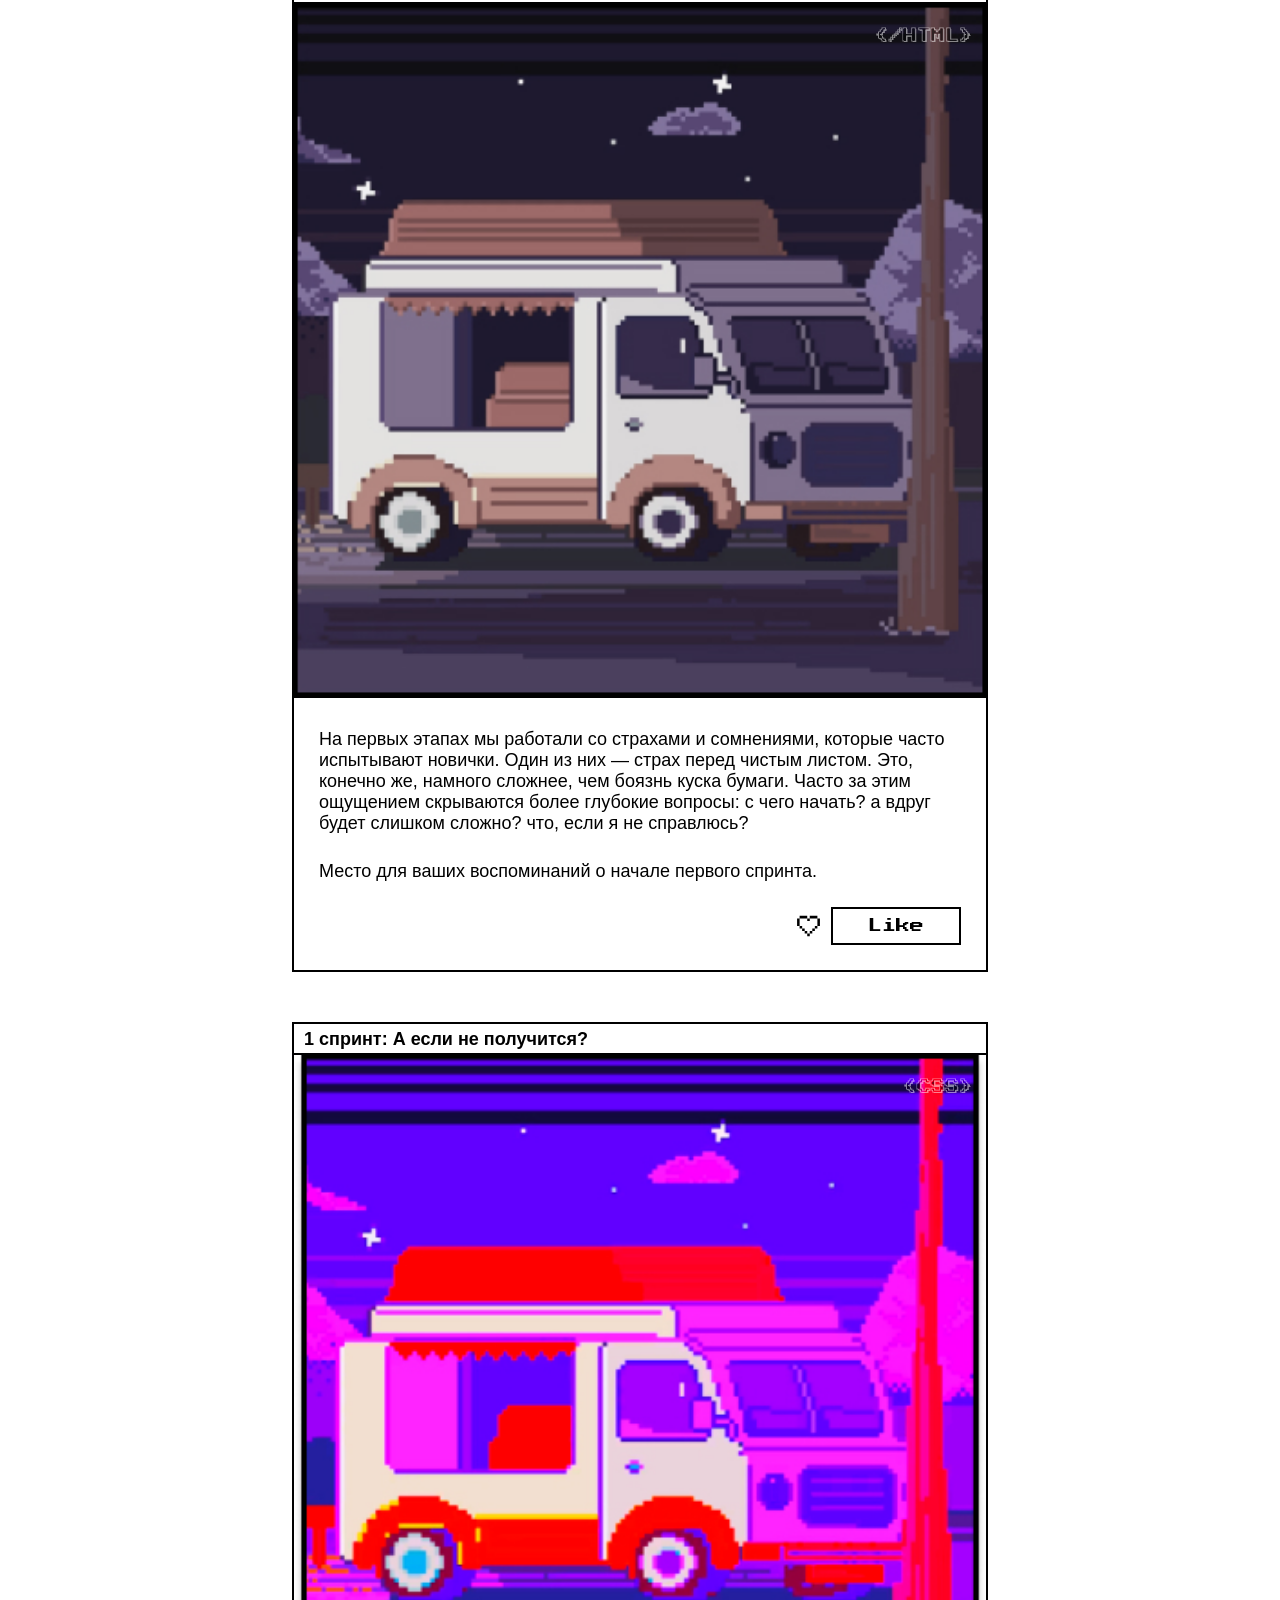
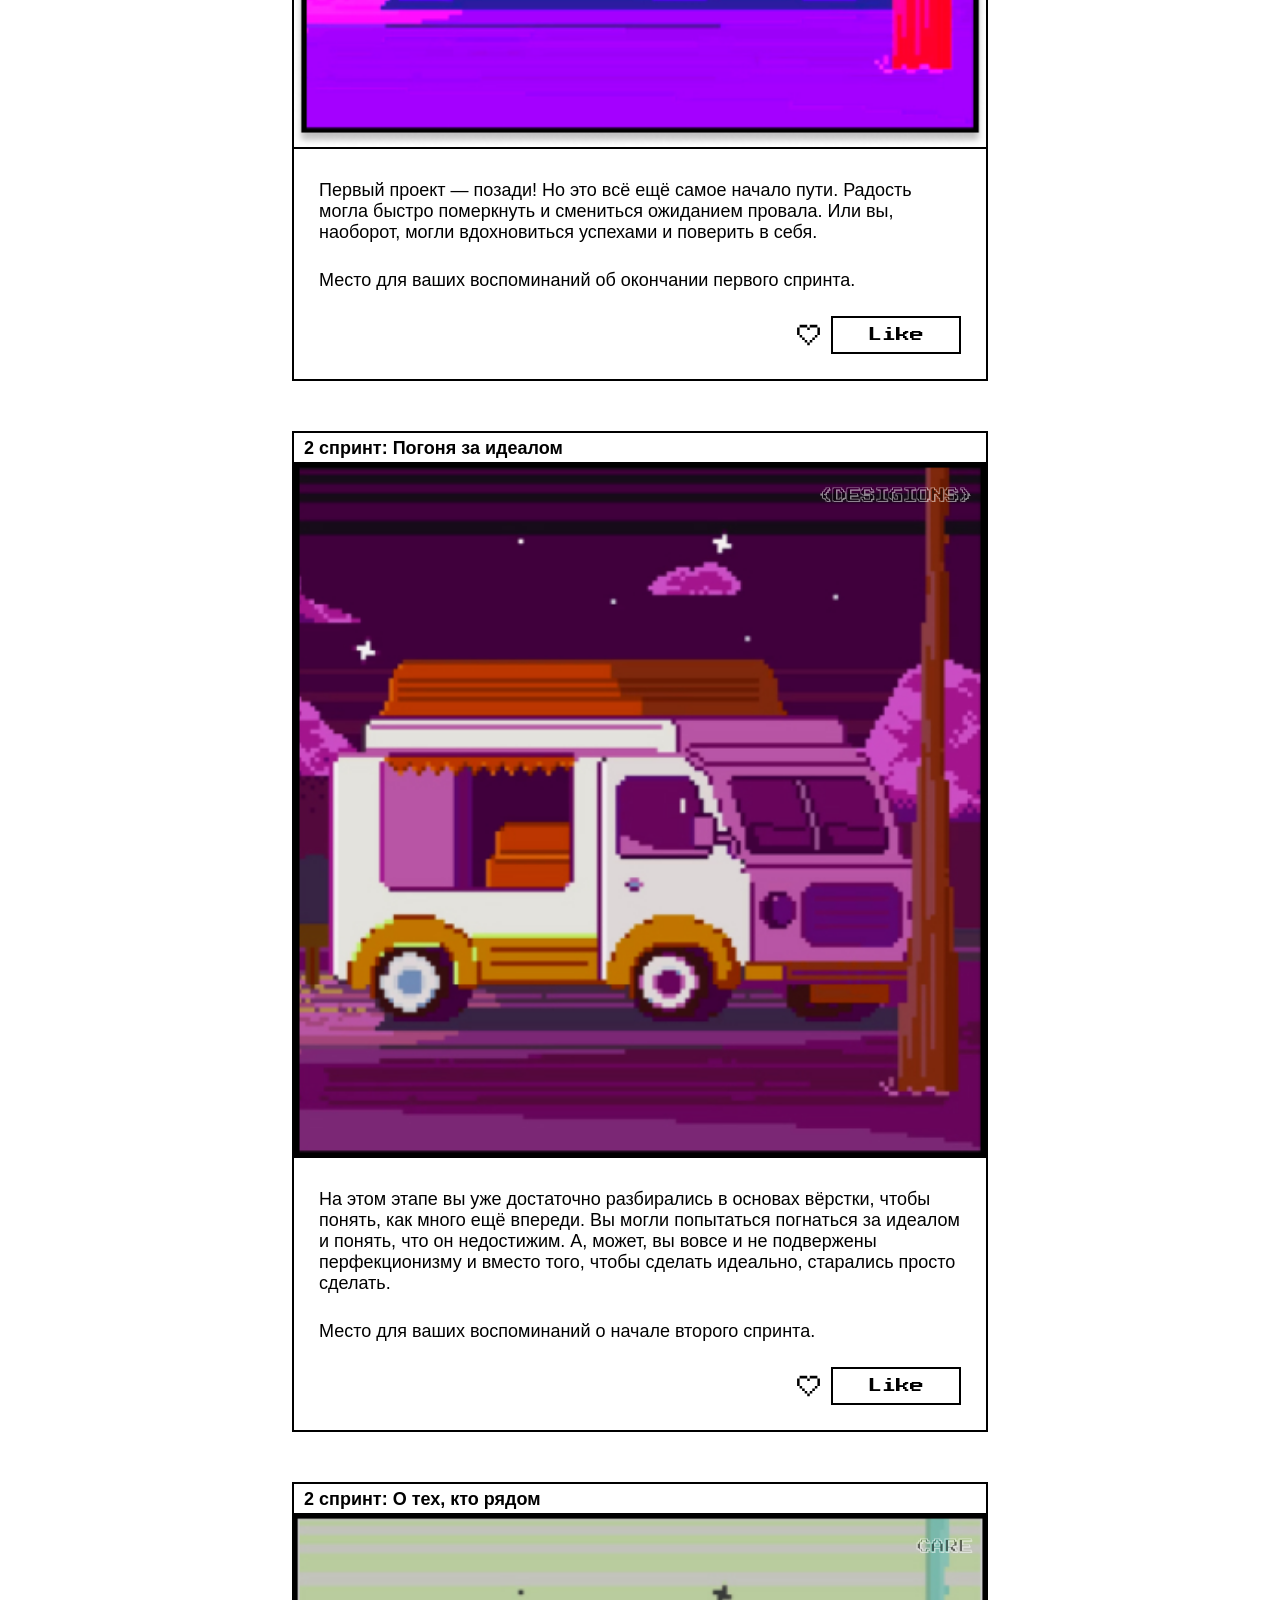
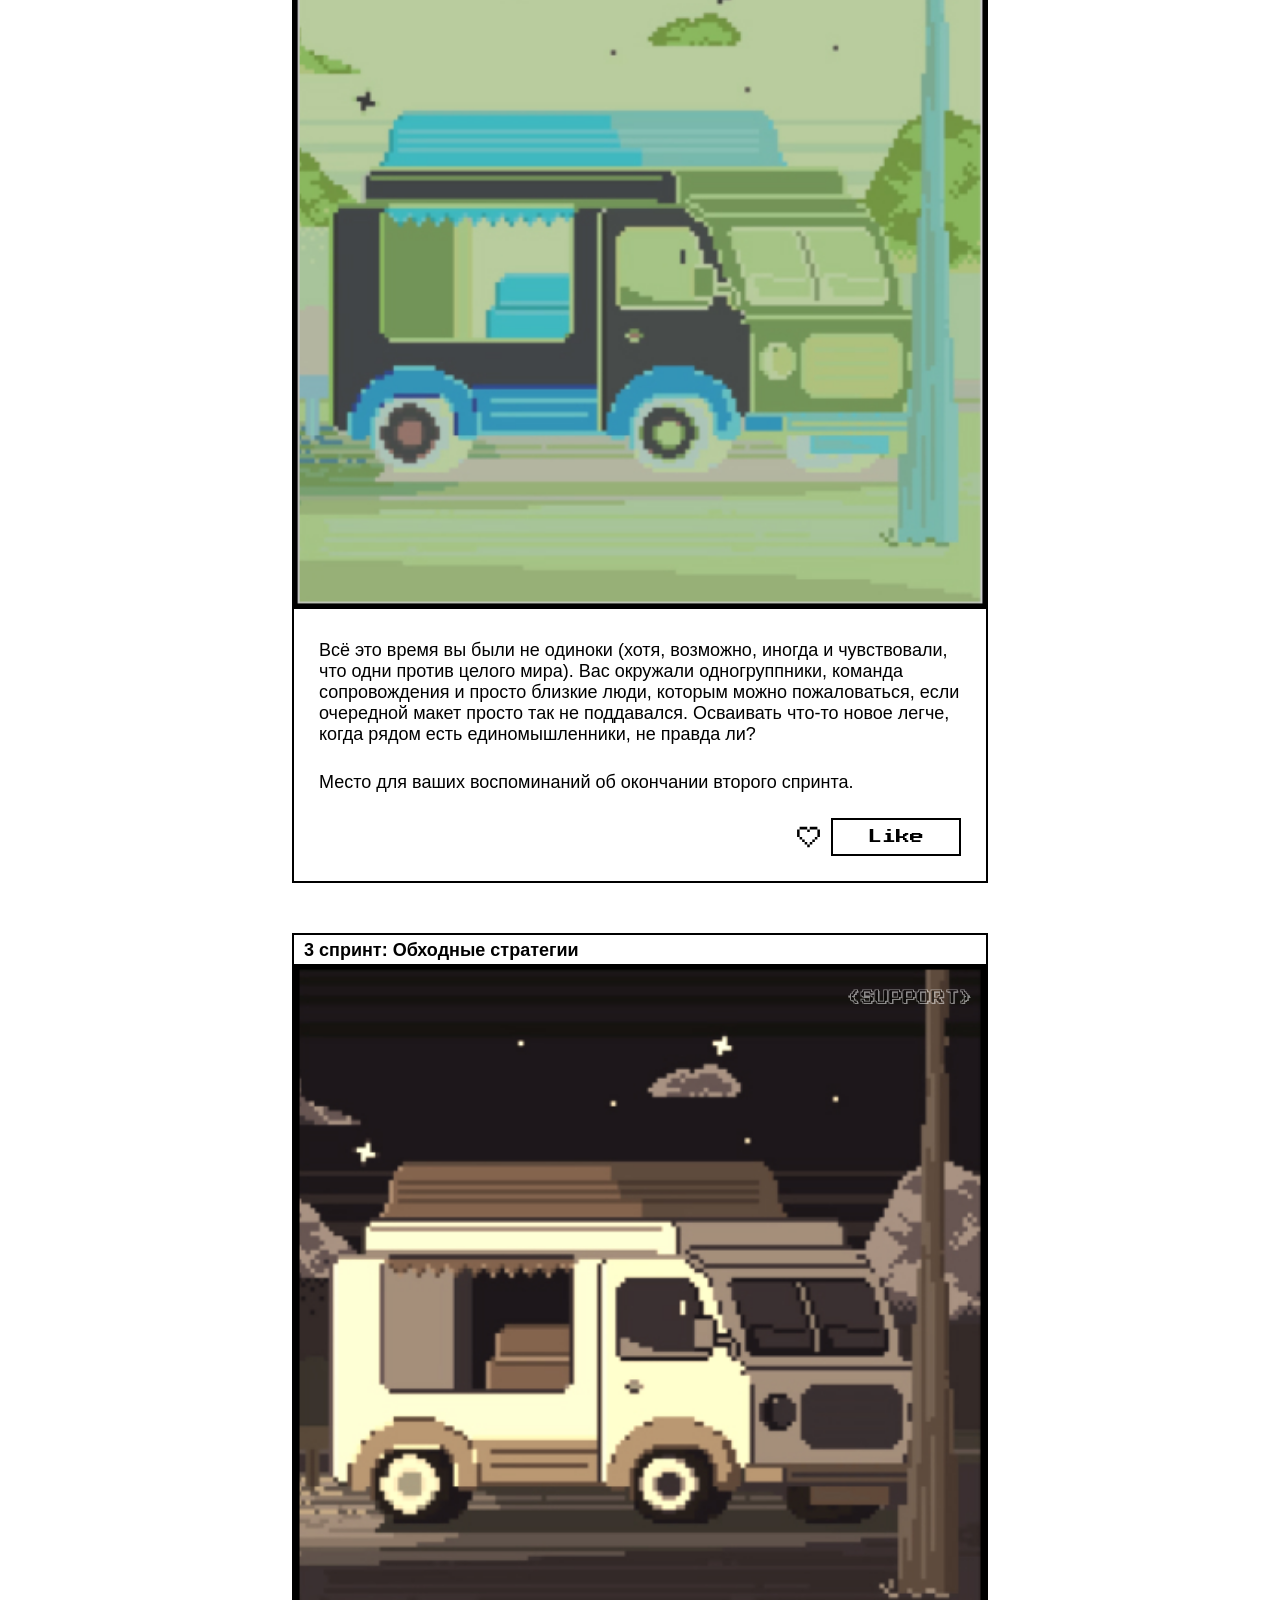
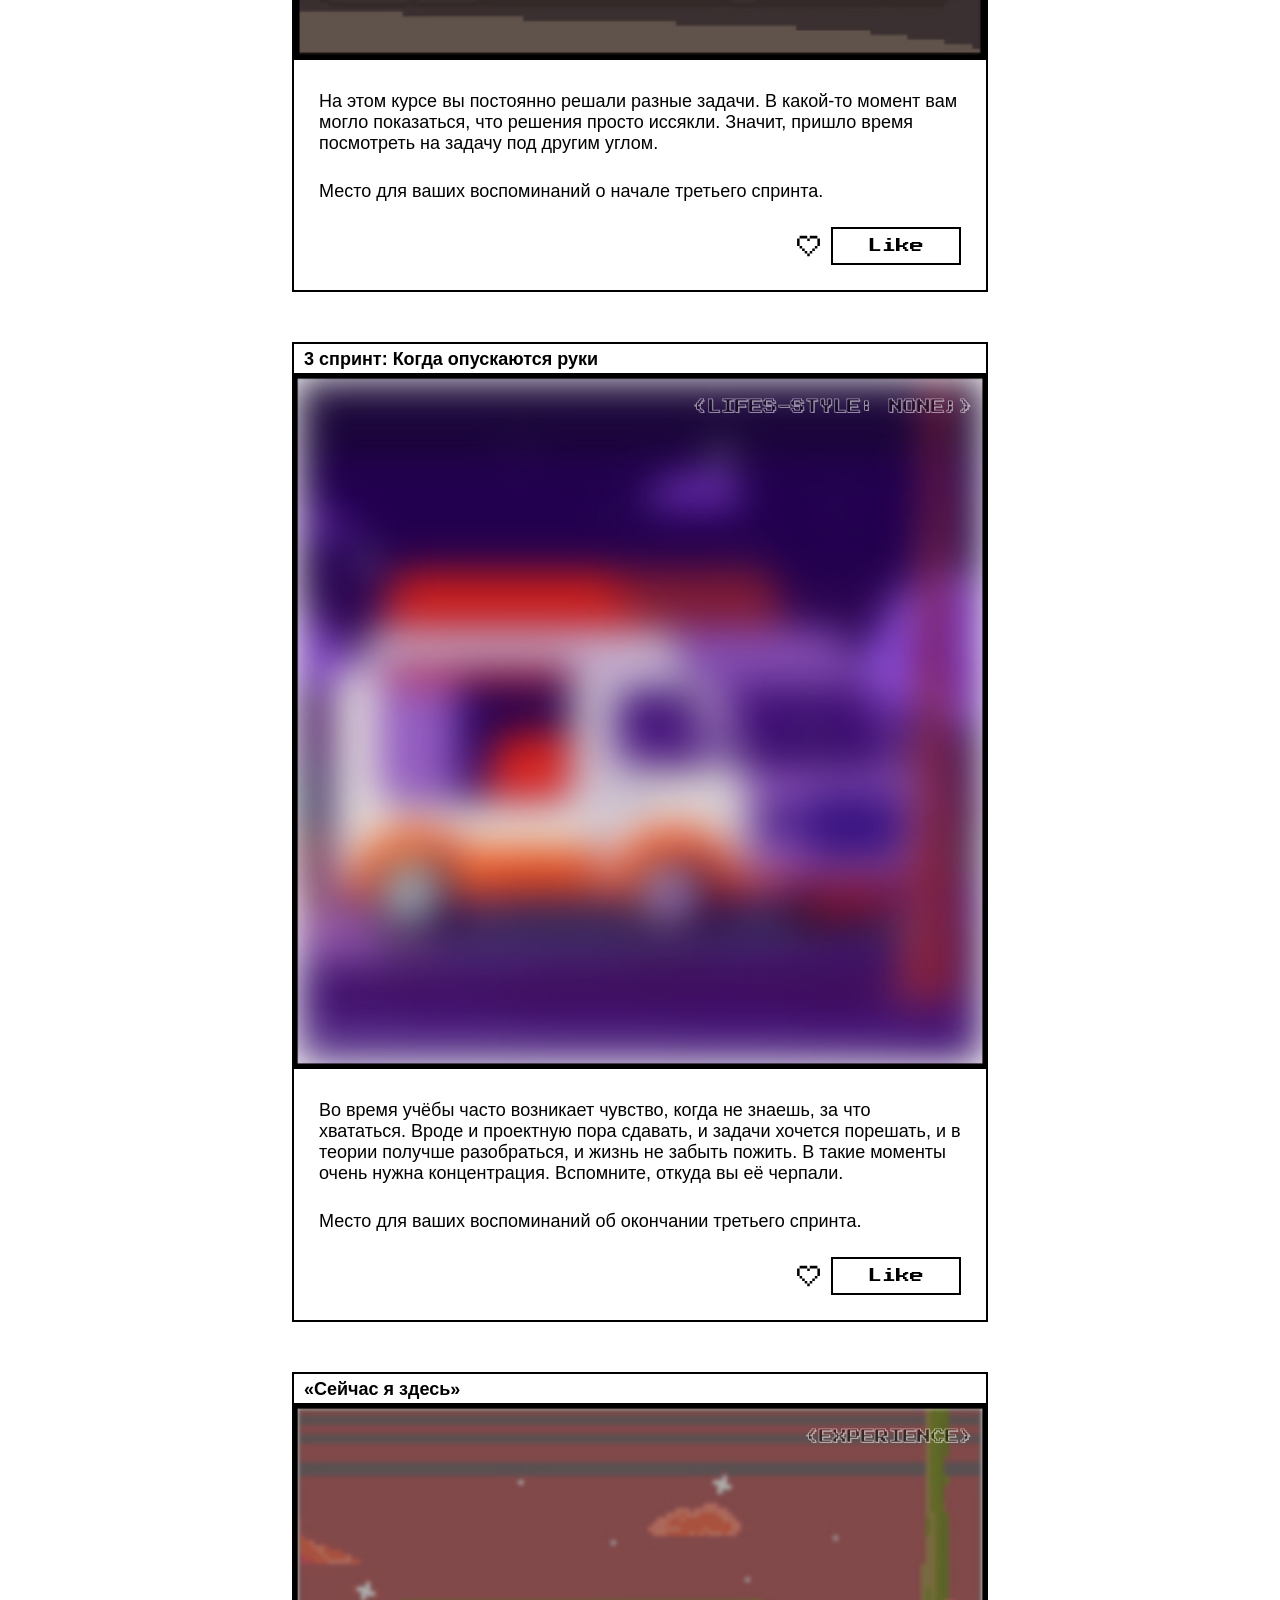
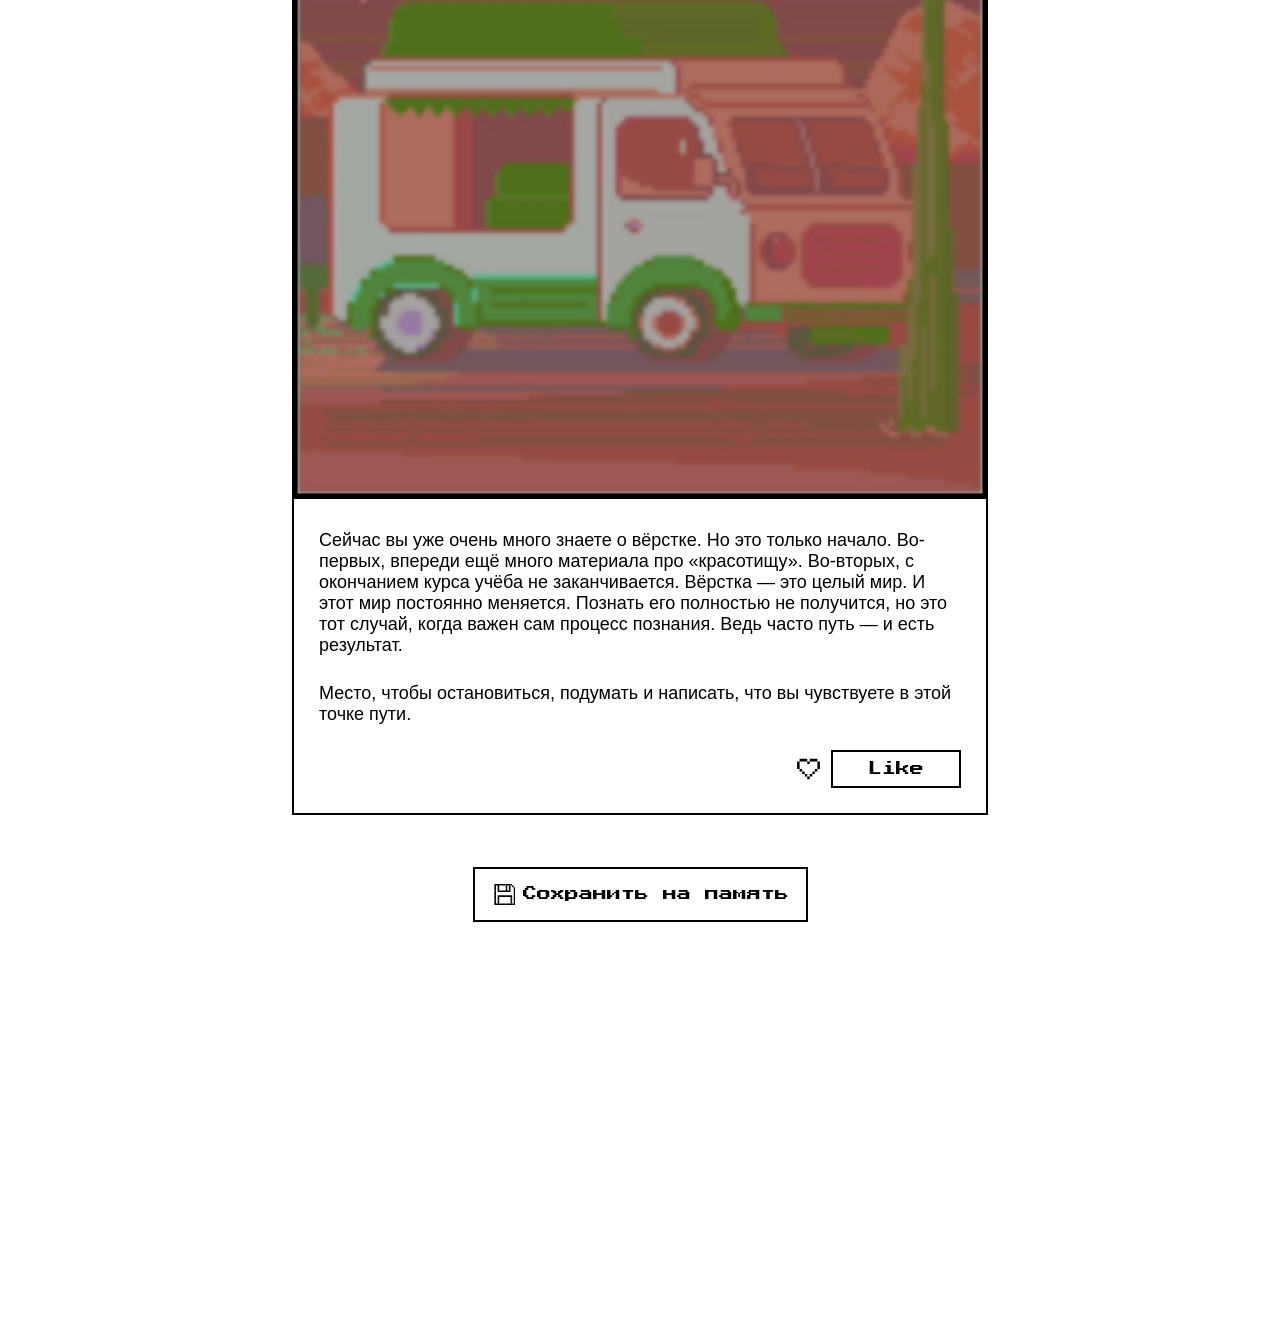
<file: zakrivayuschiy-teg-f/index.html>
<!DOCTYPE html>
<html lang="ru">
  <head>
    <meta charset="UTF-8" />
    <meta name="viewport" content="width=device-width, initial-scale=1.0" />
    <meta name="color-scheme" content="light dark" />
    <title>Закрывающий тег</title>
    <link rel="icon" href="./images/favicon.svg" type="image/svg+xml" />
    <link rel="icon" href="./favicon.ico" />
    <link rel="stylesheet" href="./fonts/fonts.css" />
    <link rel="stylesheet" href="./styles/variables.css" />
    <link rel="stylesheet" href="./styles/globals.css" />
    <link rel="stylesheet" href="./styles/style.css" />
    <link rel="stylesheet" href="./styles/animations.css" />
    <link rel="stylesheet" href="./styles/themes.css" />
    <script src="./scripts/set-theme.js"></script>
  </head>
  <body class="page">
    <header class="header">
      <div class="logo-group">
        <h1 class="logo__title">&lt;/HTML&gt;</h1>
        <h2 class="logo__text">закрывающий тег</h2>
      </div>
      <nav class="theme-menu header__theme-menu">
        <!-- Не меняйте разметку этого списка, иначе скрипты перестанут работать -->
        <ul class="theme-menu__list">
          <li class="theme-menu__item">
            <button type="button" data-theme="dark" class="theme-menu__button">
              Темно
            </button>
          </li>
          <li class="theme-menu__item">
            <button
              type="button"
              data-theme="auto"
              disabled
              class="theme-menu__button"
            >
              Авто
            </button>
          </li>
          <li class="theme-menu__item">
            <button type="button" data-theme="light" class="theme-menu__button">
              Светло
            </button>
          </li>
        </ul>
      </nav>
    </header>
    <main class="main">
      <div class="card">
        <div class="card__title">
          <h3>Фритрек и нулевой спринт: Подготовка к работе</h3>
        </div>
        <div class="card__image">
          <img src="./images/image-one.jpg" alt="машинка" />
          <span class="watermark">&lt;/HTML&gt;</span>
        </div>
        <div class="card-blok">
          <div class="card-content">
            <div class="card__text">
              <div class="text">
                Это было самое начало пути. На этом этапе важно было
                проникнуться основами и настроиться на учёбу. И, возможно,
                подумать, как новые знания могут повлиять на ваше будущее.
              </div>
              <div class="text">
                Место для ваших воспоминаний о начале обучения.
              </div>
            </div>
          </div>
          <div class="button-blok">
            <div class="button__like">
              <button class="card__icon-button">
                <svg
                  class="like-icon"
                  width="39"
                  height="36"
                  viewBox="0 0 39 36"
                  fill="none"
                  xmlns="http://www.w3.org/2000/svg"
                >
                  <g class="heart">
                    <path
                      class="contour"
                      d="M12 6H9V9H12V6ZM15 6H12V9H15V6ZM9 9H6V12H9V9ZM9 12H6V15H9V12ZM9 15H6V18H9V15ZM18 6H15V9H18V6ZM12 18H9V21H12V18ZM15 21H12V24H15V21ZM18 24H15V27H18V24ZM27 6H30V9H27V6ZM24 6H27V9H24V6ZM30 9H33V12H30V9ZM30 12H33V15H30V12ZM30 15H33V18H30V15ZM21 6H24V9H21V6ZM27 18H30V21H27V18ZM24 21H27V24H24V21ZM21 24H24V27H21V24ZM21 27H18V30H21V27ZM21 9H18V12H21V9Z"
                      fill="var(--contour-color)"
                    />

                    <path
                      class="main-body"
                      d="M12 9H9V12H12V9ZM15 12H12V15H15V12ZM18 9H15V12H18V9ZM12 15H9V18H12V15ZM15 15H12V18H15V15ZM15 18H12V21H15V18ZM18 12H15V15H18V12ZM18 21H15V24H18V21ZM18 18H15V21H18V18ZM27 9H30V12H27V9ZM24 9H27V12H24V9ZM27 12H30V15H27V12ZM24 12H27V15H24V12ZM21 9H24V12H21V9ZM27 15H30V18H27V15ZM24 15H27V18H24V15ZM24 18H27V21H24V18ZM21 12H24V15H21V12ZM21 21H24V24H21V21ZM21 18H24V21H21V18ZM21 21H18V24H21V21ZM21 24H18V27H21V24Z"
                      fill="transparent"
                    />

                    <path
                      class="core"
                      d="M18 15H15V18H18V15ZM21 15H24V18H21V15ZM21 15H18V18H21V15ZM21 12H18V15H21V12ZM21 18H18V21H21V18Z"
                      fill="transparent"
                    />
                  </g>

                  <path
                    class="sparks"
                    d="M36 13H39V16H36V13ZM27 27H30V30H27V27ZM18 33H21V36H18V33ZM9 27H12V30H9V27ZM24 0H27V3H24V0ZM33 3H36V6H33V3ZM3 3H6V6H3V3ZM12 0H15V3H12V0ZM0 13H3V16H0V13Z"
                    fill="var(--heart-body-color)"
                  />
                </svg>
              </button>
              <button class="card__like-button">
                <span class="button__text"> Like </span>
              </button>
            </div>
          </div>
        </div>
      </div>

      <div class="card">
        <div class="card__title">
          <h3>1 спринт: Я — чистый лист</h3>
        </div>
        <div class="card__image">
          <img src="./images/image-two.jpg" alt="машинка" />
          <span class="watermark">&lt;/HTML&gt;</span>
        </div>
        <div class="card-blok">
          <div class="card-content">
            <div class="card__text">
              <div class="text">
                На первых этапах мы работали со страхами и сомнениями, которые
                часто испытывают новички. Один из них — страх перед чистым
                листом. Это, конечно же, намного сложнее, чем боязнь куска
                бумаги. Часто за этим ощущением скрываются более глубокие
                вопросы: с чего начать? а вдруг будет слишком сложно? что, если
                я не справлюсь?
              </div>
              <div class="text">
                Место для ваших воспоминаний о начале первого спринта.
              </div>
            </div>
          </div>
          <div class="button-blok">
            <div class="button__like">
              <button class="card__icon-button">
                <svg
                  class="like-icon"
                  width="39"
                  height="36"
                  viewBox="0 0 39 36"
                  fill="none"
                  xmlns="http://www.w3.org/2000/svg"
                >
                  <g class="heart">
                    <path
                      class="contour"
                      d="M12 6H9V9H12V6ZM15 6H12V9H15V6ZM9 9H6V12H9V9ZM9 12H6V15H9V12ZM9 15H6V18H9V15ZM18 6H15V9H18V6ZM12 18H9V21H12V18ZM15 21H12V24H15V21ZM18 24H15V27H18V24ZM27 6H30V9H27V6ZM24 6H27V9H24V6ZM30 9H33V12H30V9ZM30 12H33V15H30V12ZM30 15H33V18H30V15ZM21 6H24V9H21V6ZM27 18H30V21H27V18ZM24 21H27V24H24V21ZM21 24H24V27H21V24ZM21 27H18V30H21V27ZM21 9H18V12H21V9Z"
                      fill="var(--contour-color)"
                    />

                    <path
                      class="main-body"
                      d="M12 9H9V12H12V9ZM15 12H12V15H15V12ZM18 9H15V12H18V9ZM12 15H9V18H12V15ZM15 15H12V18H15V15ZM15 18H12V21H15V18ZM18 12H15V15H18V12ZM18 21H15V24H18V21ZM18 18H15V21H18V18ZM27 9H30V12H27V9ZM24 9H27V12H24V9ZM27 12H30V15H27V12ZM24 12H27V15H24V12ZM21 9H24V12H21V9ZM27 15H30V18H27V15ZM24 15H27V18H24V15ZM24 18H27V21H24V18ZM21 12H24V15H21V12ZM21 21H24V24H21V21ZM21 18H24V21H21V18ZM21 21H18V24H21V21ZM21 24H18V27H21V24Z"
                      fill="transparent"
                    />

                    <path
                      class="core"
                      d="M18 15H15V18H18V15ZM21 15H24V18H21V15ZM21 15H18V18H21V15ZM21 12H18V15H21V12ZM21 18H18V21H21V18Z"
                      fill="transparent"
                    />
                  </g>

                  <path
                    class="sparks"
                    d="M36 13H39V16H36V13ZM27 27H30V30H27V27ZM18 33H21V36H18V33ZM9 27H12V30H9V27ZM24 0H27V3H24V0ZM33 3H36V6H33V3ZM3 3H6V6H3V3ZM12 0H15V3H12V0ZM0 13H3V16H0V13Z"
                    fill="var(--heart-body-color)"
                  />
                </svg>
              </button>
              <button class="card__like-button">
                <span class="button__text"> Like </span>
              </button>
            </div>
          </div>
        </div>
      </div>

      <div class="card">
        <div class="card__title">
          <h3>1 спринт: А если не получится?</h3>
        </div>
        <div class="card__image">
          <img src="./images/image-three.jpg" alt="машинка" />
          <span class="watermark">&lt;css&gt;</span>
        </div>
        <div class="card-blok">
          <div class="card-content">
            <div class="card__text">
              <div class="text">
                Первый проект — позади! Но это всё ещё самое начало пути.
                Радость могла быстро померкнуть и смениться ожиданием провала.
                Или вы, наоборот, могли вдохновиться успехами и поверить в себя.
              </div>
              <div class="text">
                Место для ваших воспоминаний об окончании первого спринта.
              </div>
            </div>
          </div>
          <div class="button-blok">
            <div class="button__like">
              <button class="card__icon-button">
                <svg
                  class="like-icon"
                  width="39"
                  height="36"
                  viewBox="0 0 39 36"
                  fill="none"
                  xmlns="http://www.w3.org/2000/svg"
                >
                  <g class="heart">
                    <path
                      class="contour"
                      d="M12 6H9V9H12V6ZM15 6H12V9H15V6ZM9 9H6V12H9V9ZM9 12H6V15H9V12ZM9 15H6V18H9V15ZM18 6H15V9H18V6ZM12 18H9V21H12V18ZM15 21H12V24H15V21ZM18 24H15V27H18V24ZM27 6H30V9H27V6ZM24 6H27V9H24V6ZM30 9H33V12H30V9ZM30 12H33V15H30V12ZM30 15H33V18H30V15ZM21 6H24V9H21V6ZM27 18H30V21H27V18ZM24 21H27V24H24V21ZM21 24H24V27H21V24ZM21 27H18V30H21V27ZM21 9H18V12H21V9Z"
                      fill="var(--contour-color)"
                    />

                    <path
                      class="main-body"
                      d="M12 9H9V12H12V9ZM15 12H12V15H15V12ZM18 9H15V12H18V9ZM12 15H9V18H12V15ZM15 15H12V18H15V15ZM15 18H12V21H15V18ZM18 12H15V15H18V12ZM18 21H15V24H18V21ZM18 18H15V21H18V18ZM27 9H30V12H27V9ZM24 9H27V12H24V9ZM27 12H30V15H27V12ZM24 12H27V15H24V12ZM21 9H24V12H21V9ZM27 15H30V18H27V15ZM24 15H27V18H24V15ZM24 18H27V21H24V18ZM21 12H24V15H21V12ZM21 21H24V24H21V21ZM21 18H24V21H21V18ZM21 21H18V24H21V21ZM21 24H18V27H21V24Z"
                      fill="transparent"
                    />

                    <path
                      class="core"
                      d="M18 15H15V18H18V15ZM21 15H24V18H21V15ZM21 15H18V18H21V15ZM21 12H18V15H21V12ZM21 18H18V21H21V18Z"
                      fill="transparent"
                    />
                  </g>

                  <path
                    class="sparks"
                    d="M36 13H39V16H36V13ZM27 27H30V30H27V27ZM18 33H21V36H18V33ZM9 27H12V30H9V27ZM24 0H27V3H24V0ZM33 3H36V6H33V3ZM3 3H6V6H3V3ZM12 0H15V3H12V0ZM0 13H3V16H0V13Z"
                    fill="var(--heart-body-color)"
                  />
                </svg>
              </button>
              <button class="card__like-button">
                <span class="button__text"> Like </span>
              </button>
            </div>
          </div>
        </div>
      </div>

      <div class="card">
        <div class="card__title">
          <h3>2 спринт: Погоня за идеалом</h3>
        </div>
        <div class="card__image">
          <img src="./images/image-four.jpg" alt="машинка" />
          <span class="watermark">&lt;desigions&gt;</span>
        </div>
        <div class="card-blok">
          <div class="card-content">
            <div class="card__text">
              <div class="text">
                На этом этапе вы уже достаточно разбирались в основах вёрстки,
                чтобы понять, как много ещё впереди. Вы могли попытаться
                погнаться за идеалом и понять, что он недостижим. А, может, вы
                вовсе и не подвержены перфекционизму и вместо того, чтобы
                сделать идеально, старались просто сделать.
              </div>
              <div class="text">
                Место для ваших воспоминаний о начале второго спринта.
              </div>
            </div>
          </div>
          <div class="button-blok">
            <div class="button__like">
              <button class="card__icon-button">
                <svg
                  class="like-icon"
                  width="39"
                  height="36"
                  viewBox="0 0 39 36"
                  fill="none"
                  xmlns="http://www.w3.org/2000/svg"
                >
                  <g class="heart">
                    <path
                      class="contour"
                      d="M12 6H9V9H12V6ZM15 6H12V9H15V6ZM9 9H6V12H9V9ZM9 12H6V15H9V12ZM9 15H6V18H9V15ZM18 6H15V9H18V6ZM12 18H9V21H12V18ZM15 21H12V24H15V21ZM18 24H15V27H18V24ZM27 6H30V9H27V6ZM24 6H27V9H24V6ZM30 9H33V12H30V9ZM30 12H33V15H30V12ZM30 15H33V18H30V15ZM21 6H24V9H21V6ZM27 18H30V21H27V18ZM24 21H27V24H24V21ZM21 24H24V27H21V24ZM21 27H18V30H21V27ZM21 9H18V12H21V9Z"
                      fill="var(--contour-color)"
                    />

                    <path
                      class="main-body"
                      d="M12 9H9V12H12V9ZM15 12H12V15H15V12ZM18 9H15V12H18V9ZM12 15H9V18H12V15ZM15 15H12V18H15V15ZM15 18H12V21H15V18ZM18 12H15V15H18V12ZM18 21H15V24H18V21ZM18 18H15V21H18V18ZM27 9H30V12H27V9ZM24 9H27V12H24V9ZM27 12H30V15H27V12ZM24 12H27V15H24V12ZM21 9H24V12H21V9ZM27 15H30V18H27V15ZM24 15H27V18H24V15ZM24 18H27V21H24V18ZM21 12H24V15H21V12ZM21 21H24V24H21V21ZM21 18H24V21H21V18ZM21 21H18V24H21V21ZM21 24H18V27H21V24Z"
                      fill="transparent"
                    />

                    <path
                      class="core"
                      d="M18 15H15V18H18V15ZM21 15H24V18H21V15ZM21 15H18V18H21V15ZM21 12H18V15H21V12ZM21 18H18V21H21V18Z"
                      fill="transparent"
                    />
                  </g>

                  <path
                    class="sparks"
                    d="M36 13H39V16H36V13ZM27 27H30V30H27V27ZM18 33H21V36H18V33ZM9 27H12V30H9V27ZM24 0H27V3H24V0ZM33 3H36V6H33V3ZM3 3H6V6H3V3ZM12 0H15V3H12V0ZM0 13H3V16H0V13Z"
                    fill="var(--heart-body-color)"
                  />
                </svg>
              </button>
              <button class="card__like-button">
                <span class="button__text"> Like </span>
              </button>
            </div>
          </div>
        </div>
      </div>

      <div class="card">
        <div class="card__title">
          <h3>2 спринт: О тех, кто рядом</h3>
        </div>
        <div class="card__image">
          <img src="./images/image-five.jpg" alt="машинка" />
          <span class="watermark">care</span>
        </div>
        <div class="card-blok">
          <div class="card-content">
            <div class="card__text">
              <div class="text">
                Всё это время вы были не одиноки (хотя, возможно, иногда и
                чувствовали, что одни против целого мира). Вас окружали
                одногруппники, команда сопровождения и просто близкие люди,
                которым можно пожаловаться, если очередной макет просто так не
                поддавался. Осваивать что-то новое легче, когда рядом есть
                единомышленники, не правда ли?
              </div>
              <div class="text">
                Место для ваших воспоминаний об окончании второго спринта.
              </div>
            </div>
          </div>
          <div class="button-blok">
            <div class="button__like">
              <button class="card__icon-button">
                <svg
                  class="like-icon"
                  width="39"
                  height="36"
                  viewBox="0 0 39 36"
                  fill="none"
                  xmlns="http://www.w3.org/2000/svg"
                >
                  <g class="heart">
                    <path
                      class="contour"
                      d="M12 6H9V9H12V6ZM15 6H12V9H15V6ZM9 9H6V12H9V9ZM9 12H6V15H9V12ZM9 15H6V18H9V15ZM18 6H15V9H18V6ZM12 18H9V21H12V18ZM15 21H12V24H15V21ZM18 24H15V27H18V24ZM27 6H30V9H27V6ZM24 6H27V9H24V6ZM30 9H33V12H30V9ZM30 12H33V15H30V12ZM30 15H33V18H30V15ZM21 6H24V9H21V6ZM27 18H30V21H27V18ZM24 21H27V24H24V21ZM21 24H24V27H21V24ZM21 27H18V30H21V27ZM21 9H18V12H21V9Z"
                      fill="var(--contour-color)"
                    />

                    <path
                      class="main-body"
                      d="M12 9H9V12H12V9ZM15 12H12V15H15V12ZM18 9H15V12H18V9ZM12 15H9V18H12V15ZM15 15H12V18H15V15ZM15 18H12V21H15V18ZM18 12H15V15H18V12ZM18 21H15V24H18V21ZM18 18H15V21H18V18ZM27 9H30V12H27V9ZM24 9H27V12H24V9ZM27 12H30V15H27V12ZM24 12H27V15H24V12ZM21 9H24V12H21V9ZM27 15H30V18H27V15ZM24 15H27V18H24V15ZM24 18H27V21H24V18ZM21 12H24V15H21V12ZM21 21H24V24H21V21ZM21 18H24V21H21V18ZM21 21H18V24H21V21ZM21 24H18V27H21V24Z"
                      fill="transparent"
                    />

                    <path
                      class="core"
                      d="M18 15H15V18H18V15ZM21 15H24V18H21V15ZM21 15H18V18H21V15ZM21 12H18V15H21V12ZM21 18H18V21H21V18Z"
                      fill="transparent"
                    />
                  </g>

                  <path
                    class="sparks"
                    d="M36 13H39V16H36V13ZM27 27H30V30H27V27ZM18 33H21V36H18V33ZM9 27H12V30H9V27ZM24 0H27V3H24V0ZM33 3H36V6H33V3ZM3 3H6V6H3V3ZM12 0H15V3H12V0ZM0 13H3V16H0V13Z"
                    fill="var(--heart-body-color)"
                  />
                </svg>
              </button>
              <button class="card__like-button">
                <span class="button__text"> Like </span>
              </button>
            </div>
          </div>
        </div>
      </div>

      <div class="card">
        <div class="card__title">
          <h3>3 спринт: Обходные стратегии</h3>
        </div>
        <div class="card__image">
          <img src="./images/image-six.jpg" alt="машинка" />
          <span class="watermark">&lt;support&gt;</span>
        </div>
        <div class="card-blok">
          <div class="card-content">
            <div class="card__text">
              <div class="text">
                На этом курсе вы постоянно решали разные задачи. В какой-то
                момент вам могло показаться, что решения просто иссякли. Значит,
                пришло время посмотреть на задачу под другим углом.
              </div>
              <div class="text">
                Место для ваших воспоминаний о начале третьего спринта.
              </div>
            </div>
          </div>
          <div class="button-blok">
            <div class="button__like">
              <button class="card__icon-button">
                <svg
                  class="like-icon"
                  width="39"
                  height="36"
                  viewBox="0 0 39 36"
                  fill="none"
                  xmlns="http://www.w3.org/2000/svg"
                >
                  <g class="heart">
                    <path
                      class="contour"
                      d="M12 6H9V9H12V6ZM15 6H12V9H15V6ZM9 9H6V12H9V9ZM9 12H6V15H9V12ZM9 15H6V18H9V15ZM18 6H15V9H18V6ZM12 18H9V21H12V18ZM15 21H12V24H15V21ZM18 24H15V27H18V24ZM27 6H30V9H27V6ZM24 6H27V9H24V6ZM30 9H33V12H30V9ZM30 12H33V15H30V12ZM30 15H33V18H30V15ZM21 6H24V9H21V6ZM27 18H30V21H27V18ZM24 21H27V24H24V21ZM21 24H24V27H21V24ZM21 27H18V30H21V27ZM21 9H18V12H21V9Z"
                      fill="var(--contour-color)"
                    />

                    <path
                      class="main-body"
                      d="M12 9H9V12H12V9ZM15 12H12V15H15V12ZM18 9H15V12H18V9ZM12 15H9V18H12V15ZM15 15H12V18H15V15ZM15 18H12V21H15V18ZM18 12H15V15H18V12ZM18 21H15V24H18V21ZM18 18H15V21H18V18ZM27 9H30V12H27V9ZM24 9H27V12H24V9ZM27 12H30V15H27V12ZM24 12H27V15H24V12ZM21 9H24V12H21V9ZM27 15H30V18H27V15ZM24 15H27V18H24V15ZM24 18H27V21H24V18ZM21 12H24V15H21V12ZM21 21H24V24H21V21ZM21 18H24V21H21V18ZM21 21H18V24H21V21ZM21 24H18V27H21V24Z"
                      fill="transparent"
                    />

                    <path
                      class="core"
                      d="M18 15H15V18H18V15ZM21 15H24V18H21V15ZM21 15H18V18H21V15ZM21 12H18V15H21V12ZM21 18H18V21H21V18Z"
                      fill="transparent"
                    />
                  </g>

                  <path
                    class="sparks"
                    d="M36 13H39V16H36V13ZM27 27H30V30H27V27ZM18 33H21V36H18V33ZM9 27H12V30H9V27ZM24 0H27V3H24V0ZM33 3H36V6H33V3ZM3 3H6V6H3V3ZM12 0H15V3H12V0ZM0 13H3V16H0V13Z"
                    fill="var(--heart-body-color)"
                  />
                </svg>
              </button>
              <button class="card__like-button">
                <span class="button__text"> Like </span>
              </button>
            </div>
          </div>
        </div>
      </div>

      <div class="card">
        <div class="card__title">
          <h3>3 спринт: Когда опускаются руки</h3>
        </div>
        <div class="card__image">
          <img src="./images/image-seven.jpg" alt="машинка" />
          <span class="watermark">&lt;lifes-style: none;&gt;</span>
        </div>
        <div class="card-blok">
          <div class="card-content">
            <div class="card__text">
              <div class="text">
                Во время учёбы часто возникает чувство, когда не знаешь, за что
                хвататься. Вроде и проектную пора сдавать, и задачи хочется
                порешать, и в теории получше разобраться, и жизнь не забыть
                пожить. В такие моменты очень нужна концентрация. Вспомните,
                откуда вы её черпали.
              </div>
              <div class="text">
                Место для ваших воспоминаний об окончании третьего спринта.
              </div>
            </div>
          </div>
          <div class="button-blok">
            <div class="button__like">
              <button class="card__icon-button">
                <svg
                  class="like-icon"
                  width="39"
                  height="36"
                  viewBox="0 0 39 36"
                  fill="none"
                  xmlns="http://www.w3.org/2000/svg"
                >
                  <g class="heart">
                    <path
                      class="contour"
                      d="M12 6H9V9H12V6ZM15 6H12V9H15V6ZM9 9H6V12H9V9ZM9 12H6V15H9V12ZM9 15H6V18H9V15ZM18 6H15V9H18V6ZM12 18H9V21H12V18ZM15 21H12V24H15V21ZM18 24H15V27H18V24ZM27 6H30V9H27V6ZM24 6H27V9H24V6ZM30 9H33V12H30V9ZM30 12H33V15H30V12ZM30 15H33V18H30V15ZM21 6H24V9H21V6ZM27 18H30V21H27V18ZM24 21H27V24H24V21ZM21 24H24V27H21V24ZM21 27H18V30H21V27ZM21 9H18V12H21V9Z"
                      fill="var(--contour-color)"
                    />

                    <path
                      class="main-body"
                      d="M12 9H9V12H12V9ZM15 12H12V15H15V12ZM18 9H15V12H18V9ZM12 15H9V18H12V15ZM15 15H12V18H15V15ZM15 18H12V21H15V18ZM18 12H15V15H18V12ZM18 21H15V24H18V21ZM18 18H15V21H18V18ZM27 9H30V12H27V9ZM24 9H27V12H24V9ZM27 12H30V15H27V12ZM24 12H27V15H24V12ZM21 9H24V12H21V9ZM27 15H30V18H27V15ZM24 15H27V18H24V15ZM24 18H27V21H24V18ZM21 12H24V15H21V12ZM21 21H24V24H21V21ZM21 18H24V21H21V18ZM21 21H18V24H21V21ZM21 24H18V27H21V24Z"
                      fill="transparent"
                    />

                    <path
                      class="core"
                      d="M18 15H15V18H18V15ZM21 15H24V18H21V15ZM21 15H18V18H21V15ZM21 12H18V15H21V12ZM21 18H18V21H21V18Z"
                      fill="transparent"
                    />
                  </g>

                  <path
                    class="sparks"
                    d="M36 13H39V16H36V13ZM27 27H30V30H27V27ZM18 33H21V36H18V33ZM9 27H12V30H9V27ZM24 0H27V3H24V0ZM33 3H36V6H33V3ZM3 3H6V6H3V3ZM12 0H15V3H12V0ZM0 13H3V16H0V13Z"
                    fill="var(--heart-body-color)"
                  />
                </svg>
              </button>
              <button class="card__like-button">
                <span class="button__text"> Like </span>
              </button>
            </div>
          </div>
        </div>
      </div>

      <div class="card">
        <div class="card__title">
          <h3>«Сейчас я здесь»</h3>
        </div>
        <div class="card__image">
          <img src="./images/image-eight.jpg" alt="машинка" />
          <span class="watermark">&lt;experience&gt;</span>
        </div>
        <div class="card-blok">
          <div class="card-content">
            <div class="card__text">
              <div class="text">
                Сейчас вы уже очень много знаете о вёрстке. Но это только
                начало. Во-первых, впереди ещё много материала про «красотищу».
                Во-вторых, с окончанием курса учёба не заканчивается. Вёрстка —
                это целый мир. И этот мир постоянно меняется. Познать его
                полностью не получится, но это тот случай, когда важен сам
                процесс познания. Ведь часто путь — и есть результат.
              </div>
              <div class="text">
                Место, чтобы остановиться, подумать и написать, что вы
                чувствуете в этой точке пути.
              </div>
            </div>
          </div>
          <div class="button-blok">
            <div class="button__like">
              <button class="card__icon-button">
                <svg
                  class="like-icon"
                  width="39"
                  height="36"
                  viewBox="0 0 39 36"
                  fill="none"
                  xmlns="http://www.w3.org/2000/svg"
                >
                  <g class="heart">
                    <path
                      class="contour"
                      d="M12 6H9V9H12V6ZM15 6H12V9H15V6ZM9 9H6V12H9V9ZM9 12H6V15H9V12ZM9 15H6V18H9V15ZM18 6H15V9H18V6ZM12 18H9V21H12V18ZM15 21H12V24H15V21ZM18 24H15V27H18V24ZM27 6H30V9H27V6ZM24 6H27V9H24V6ZM30 9H33V12H30V9ZM30 12H33V15H30V12ZM30 15H33V18H30V15ZM21 6H24V9H21V6ZM27 18H30V21H27V18ZM24 21H27V24H24V21ZM21 24H24V27H21V24ZM21 27H18V30H21V27ZM21 9H18V12H21V9Z"
                      fill="var(--contour-color)"
                    />

                    <path
                      class="main-body"
                      d="M12 9H9V12H12V9ZM15 12H12V15H15V12ZM18 9H15V12H18V9ZM12 15H9V18H12V15ZM15 15H12V18H15V15ZM15 18H12V21H15V18ZM18 12H15V15H18V12ZM18 21H15V24H18V21ZM18 18H15V21H18V18ZM27 9H30V12H27V9ZM24 9H27V12H24V9ZM27 12H30V15H27V12ZM24 12H27V15H24V12ZM21 9H24V12H21V9ZM27 15H30V18H27V15ZM24 15H27V18H24V15ZM24 18H27V21H24V18ZM21 12H24V15H21V12ZM21 21H24V24H21V21ZM21 18H24V21H21V18ZM21 21H18V24H21V21ZM21 24H18V27H21V24Z"
                      fill="transparent"
                    />

                    <path
                      class="core"
                      d="M18 15H15V18H18V15ZM21 15H24V18H21V15ZM21 15H18V18H21V15ZM21 12H18V15H21V12ZM21 18H18V21H21V18Z"
                      fill="transparent"
                    />
                  </g>

                  <path
                    class="sparks"
                    d="M36 13H39V16H36V13ZM27 27H30V30H27V27ZM18 33H21V36H18V33ZM9 27H12V30H9V27ZM24 0H27V3H24V0ZM33 3H36V6H33V3ZM3 3H6V6H3V3ZM12 0H15V3H12V0ZM0 13H3V16H0V13Z"
                    fill="var(--heart-body-color)"
                  />
                </svg>
              </button>
              <button class="card__like-button">
                <span class="button__text"> Like </span>
              </button>
            </div>
          </div>
        </div>
      </div>
    </main>
    <footer class="footer">
      <button
        class="footer-button"
        type="button"
        onclick="window.dialog.showModal()"
      >
        <svg class="floopy__img" viewBox="0 0 28 28">
          <use href="#floop"></use>
        </svg>
        <span class="button__text">Сохранить на память</span>
      </button>
      <dialog id="dialog">
        <div class="dialog__blok">
          <div class="dialog-content">
            <div class="floopy__dialog">
              <svg class="floopy__big" viewBox="0 0 39 39">
                <use href="#floop-big"></use>
              </svg>
            </div>
            <div class="dialog-button__text">
              <span>Вставьте дискету, чтобы продолжить</span>
            </div>
          </div>
          <button
            type="button"
            onclick="window.dialog.close()"
            class="dialog-button"
          >
            <span class="button__text">ок</span>
          </button>
        </div>
      </dialog>
    </footer>
    <script src="./scripts/like.js"></script>
  </body>
</html>

<svg xmlns="http://www.w3.org/2000/svg">
  <symbol id="floop" fill="currentColor">
    <path
      fill="var(--floopy-color)"
      d="M.5 0h2.154v2.154H.5zM.5 2.154h2.154v2.154H.5zM.5 4.308h2.154v2.154H.5zM.5 6.462h2.154v2.154H.5z"
    />
    <path
      fill="var(--floopy-color)"
      d="M.5 8.615h2.154v2.154H.5zM.5 10.769h2.154v2.154H.5zM.5 12.923h2.154v2.154H.5zM.5 15.077h2.154v2.154H.5zM.5 17.231h2.154v2.154H.5zM.5 19.385h2.154v2.154H.5z"
    />
    <path
      fill="var(--floopy-color)"
      d="M.5 21.538h2.154v2.154H.5zM.5 23.692h2.154v2.154H.5zM.5 25.846h2.154V28H.5zM24.193 0v2.154h-2.154V0z"
    />
    <path
      fill="var(--floopy-color)"
      d="M22.04 0v2.154h-2.155V0zM19.884 0v2.154H17.73V0zM17.73 0v2.154h-2.154V0z"
    />
    <path
      fill="var(--floopy-color)"
      d="M15.577 0v2.154h-2.154V0zM13.423 0v2.154H11.27V0zM11.27 0v2.154H9.115V0z"
    />
    <path
      fill="var(--floopy-color)"
      d="M9.116 0v2.154H6.962V0zM6.96 0v2.154H4.808V0zM4.807 0v2.154H2.653V0zM26.346 2.154v2.154h-2.154V2.154zM6.96 4.308v2.154H4.808V4.308zM6.961 2.154v2.154H4.807V2.154zM6.96 6.462v2.154H4.808V6.462zM22.039 4.308v2.154h-2.154V4.308zM22.04 2.154v2.154h-2.155V2.154zM22.039 6.462v2.154h-2.154V6.462zM17.73 4.307v2.154h-2.154V4.307z"
    />
    <path
      fill="var(--floopy-color)"
      d="M17.73 2.154v2.154h-2.153V2.154zM17.73 6.461v2.154h-2.154V6.461zM22.04 8.615v2.154h-2.155V8.615zM19.884 8.615v2.154H17.73V8.615zM17.73 8.615v2.154h-2.153V8.615zM15.577 8.615v2.154h-2.154V8.615zM13.423 8.615v2.154H11.27V8.615zM11.27 8.616v2.154H9.116V8.616zM9.116 8.615v2.154H6.962V8.615zM6.961 8.615v2.154H4.807V8.615zM24.193 15.077v2.154h-2.154v-2.154zM22.039 15.077v2.154h-2.154v-2.154zM19.884 15.077v2.154H17.73v-2.154zM17.73 15.076v2.154h-2.154v-2.154z"
    />
    <path
      fill="var(--floopy-color)"
      d="M15.577 15.077v2.154h-2.154v-2.154zM13.423 15.077v2.154H11.27v-2.154zM11.27 15.077v2.154H9.114v-2.154z"
    />
    <path
      fill="var(--floopy-color)"
      d="M9.116 15.077v2.154H6.962v-2.154zM6.96 15.077v2.154H4.808v-2.154zM24.192 17.231v2.154h-2.154v-2.154z"
    />
    <path
      fill="var(--floopy-color)"
      d="M6.96 17.23v2.155H4.808V17.23zM24.192 19.385v2.154h-2.154v-2.154zM6.96 19.385v2.154H4.808v-2.154zM24.193 21.539v2.154h-2.154v-2.154z"
    />
    <path
      fill="var(--floopy-color)"
      d="M6.961 21.538v2.154H4.807v-2.154zM6.961 23.692v2.154H4.807v-2.154zM24.193 23.693v2.154H22.04v-2.154z"
    />
    <path fill="var(--floopy-color)" d="M26.346 25.845V28h-2.154v-2.154z" />
    <path
      fill="var(--floopy-color)"
      d="M24.193 25.846V28h-2.154v-2.154zM22.039 25.846V28h-2.154v-2.154zM19.884 25.846V28H17.73v-2.154zM17.73 25.845V28h-2.154v-2.154z"
    />
    <path
      fill="var(--floopy-color)"
      d="M15.577 25.846V28h-2.154v-2.154zM13.423 25.846V28H11.27v-2.154zM11.27 25.846V28H9.114v-2.154z"
    />
    <path
      fill="var(--floopy-color)"
      d="M9.116 25.846V28H6.962v-2.154zM6.96 25.846V28H4.808v-2.154zM4.807 25.846V28H2.653v-2.154zM28.5 28h-2.154v-2.154H28.5zM28.5 25.846h-2.154v-2.154H28.5z"
    />
    <path
      fill="var(--floopy-color)"
      d="M28.5 23.693h-2.154v-2.154H28.5zM28.5 21.539h-2.154v-2.154H28.5zM28.5 19.385h-2.154V17.23H28.5zM28.5 17.23h-2.154v-2.154H28.5z"
    />
    <path
      fill="var(--floopy-color)"
      d="M28.5 15.077h-2.154v-2.154H28.5zM28.5 12.923h-2.154V10.77H28.5zM28.5 10.77h-2.154V8.616H28.5zM28.5 8.615h-2.154V6.461H28.5zM28.5 6.461h-2.154V4.307H28.5z"
    />
  </symbol>
</svg>

<svg xmlns="http://www.w3.org/2000/svg">
  <symbol id="floop-big" fill="currentColor">
    <path
      fill="var(--floopy-color)"
      d="M0 0h3v3H0zM0 3h3v3H0zM0 6h3v3H0zM0 9h3v3H0zM0 12h3v3H0zM0 15h3v3H0zM0 18h3v3H0zM0 21h3v3H0zM0 24h3v3H0zM0 27h3v3H0zM0 30h3v3H0zM0 33h3v3H0zM0 36h3v3H0zM33 0v3h-3V0z"
    />
    <path
      fill="var(--floopy-color)"
      d="M30.003 0v3h-3V0zM27 0v3h-3V0zM24 0v3h-3V0zM20.999 0v3h-3V0z"
    />
    <path fill="var(--floopy-color)" d="M18 0v3h-3V0zM14.999 0v3h-3V0z" />
    <path fill="var(--floopy-color)" d="M12 0v3H9V0zM8.996 0v3h-3V0z" />
    <path
      fill="var(--floopy-color)"
      d="M6 0v3H3V0zM36 3v3h-3V3zM8.996 6v3h-3V6zM8.996 3v3h-3V3zM8.996 9v3h-3V9zM30.003 6v3h-3V6zM30.003 3v3h-3V3zM30.003 9v3h-3V9zM24 6v3h-3V6zM24 3v3h-3V3zM24 9v3h-3V9zM30.003 12v3h-3v-3zM27 12v3h-3v-3zM24 12v3h-3v-3zM20.999 12v3h-3v-3z"
    />
    <path fill="var(--floopy-color)" d="M18 12v3h-3v-3zM14.999 12v3h-3v-3z" />
    <path
      fill="var(--floopy-color)"
      d="M12 12v3H9v-3zM8.996 12v3h-3v-3zM33 21v3h-3v-3z"
    />
    <path
      fill="var(--floopy-color)"
      d="M30.003 21v3h-3v-3zM27 21v3h-3v-3zM24 21v3h-3v-3zM20.999 21v3h-3v-3z"
    />
    <path fill="var(--floopy-color)" d="M18 21v3h-3v-3zM14.999 21v3h-3v-3z" />
    <path
      fill="var(--floopy-color)"
      d="M12 21v3H9v-3zM8.996 21v3h-3v-3zM33 24v3h-3v-3zM8.996 24v3h-3v-3zM33 27v3h-3v-3zM8.996 27v3h-3v-3zM33 30v3h-3v-3zM8.996 30v3h-3v-3zM8.996 33v3h-3v-3zM33 33v3h-3v-3zM36 36v3h-3v-3zM33 36v3h-3v-3z"
    />
    <path
      fill="var(--floopy-color)"
      d="M30.003 36v3h-3v-3zM27 36v3h-3v-3zM24 36v3h-3v-3zM20.999 36v3h-3v-3z"
    />
    <path fill="var(--floopy-color)" d="M18 36v3h-3v-3zM14.999 36v3h-3v-3z" />
    <path fill="var(--floopy-color)" d="M12 36v3H9v-3zM8.996 36v3h-3v-3z" />
    <path
      fill="var(--floopy-color)"
      d="M6 36v3H3v-3zM39 39h-3v-3h3zM39 36h-3v-3h3zM39 33h-3v-3h3zM39 30h-3v-3h3zM39 27h-3v-3h3zM39 24h-3v-3h3zM39 21h-3v-3h3zM39 18h-3v-3h3zM39 15h-3v-3h3zM39 12h-3V9h3zM39 9h-3V6h3z"
    />
  </symbol>
</svg>
</file>
<file: fonts/fonts.css>
/* В этом файле вы импортируете все 
шрифты для сайта. Один из них 
вариативный и требует особенной 
настройки */

@font-face {
  font-family: "Press Start 2P";
  src: url(./PressStart2P-Regular.woff) format("woff");
  font-weight: normal;
  font-display: swap;
}

@font-face {
  font-display: swap;
  font-family: "Inter";
  src: url(./Inter-Variable.woff2) format("woff2 supports variations"),
    url(./Inter-Variable.woff2) format("woff2-variations");
  font-weight: 400 785;
}
</file>
<file: styles/variables.css>
/* В этом файле будут храниться все 
значения переменных в исходном 
состоянии, а так же их изменения в 
зависимости от ширины устройства */

:root {
  --font-family: "Press Start 2P", fantasy;
  --second-family: "Inter", sans-serif;
  --color-logo: #000;
  --header-background-color: #fff;
  --frame-color: #000;
  --card-title-weight: 700;
  --text-weight: 400;
  --watermark-shadow: #fff;
  --floopy-color: #fff;
  --button-text-color: #fff;
  --contour-color: #000;
  --heart-body-color: #ff0000;
  --page-background-color-reserve: #d3d3d3;
  --page-background-color: repeating-linear-gradient(
      to left,
      #d3d3d3,
      #d3d3d3 2px,
      transparent 2px,
      transparent 4px
    ),
    repeating-linear-gradient(
      to top,
      #d3d3d3,
      #d3d3d3 2px,
      transparent 2px,
      transparent 4px
    ),
    linear-gradient(to bottom, #e7e7e7 0.01%, #1a1a1a);
}
</file>
<file: styles/globals.css>
/* В этом файле уже написаны некоторые базовые стили, которые сбрасывают или преобразуют дефольное браузерное поведение.
Здесь же лежит утилитарный класс visually-hidden на случай, если нужно скрыть какой-то элемент, но оставить доступным для скринридера.
Вы можете изменять этот файл или дополнять. Но скорее всего, вам это не потребуется. */

*,
*::after,
*::before {
  box-sizing: border-box;
}

body {
  margin: 0;
}

h1,
h2,
h3,
h4,
h5,
h6,
p,
ul,
ol,
li {
  margin: 0;
  padding: 0;
}

a {
  color: inherit;
}

button,
input {
  color: currentColor;
  font-family: inherit;
  font-size: inherit;
}

ul,
ol {
  list-style: none;
}

.visually-hidden {
  position: absolute;
  inline-size: 1px;
  block-size: 1px;
  overflow: hidden;
  clip: rect(0 0 0 0);
  clip-path: inset(50%);
  white-space: nowrap;
}
</file>
<file: styles/style.css>
/* Здесь вы напишете основную часть стилей страницы.

Будьте внимательны! Для корректной работы скриптов на этом сайте нужно, чтобы в HTML некоторые классы были названы особым образом:
✦ theme-dark — класс тёмной темы
✦ theme-light — класс светлой темы
✦ like-icon — для svg-иконки анимированного сердца
✦ card__like-button — для кнопки Like рядом с иконкой
✦ card__icon-button — для кнопки, оборачивающей иконку
✦ card__icon-button — для кнопки, оборачивающей иконку
✦ is-liked — для обозначения состояния лайкнутой иконки в виде сердца
✦ button__text — для обозначения текстового элемента внутри кнопки

Кроме этого, не меняйте HTML переключателя тем. Его разметка также гарантирует работу своего скрипта.

*/

.page {
  min-inline-size: 320px;
  min-block-size: 100dvb;
  display: flex;
  flex-direction: column;
  margin: 100px auto;
  margin-bottom: 50px;
  align-items: center;
  background-image: var(--page-background-color);
  background-color: var(--page-background-color-reserve);
  background-size: cover;
  background-attachment: fixed;
}

.header {
  width: 100%;
  min-width: 375px;
  max-width: 700px;
  padding-bottom: 25px;
  border: 2px solid var(--frame-color);
  display: flex;
  flex-direction: column;
  background-color: var(--header-background-color);
  margin-block-end: 100px;
}

.logo-group {
  margin: 120px auto 25px;
  min-width: 343px;
  display: flex;
  flex-direction: column;
  justify-content: space-between;
}

.logo__title {
  font-family: var(--font-family);
  font-weight: 400;
  font-size: clamp(3.0625rem, 2.7104rem + 1.5023vw, 4.0625rem);
  text-transform: uppercase;
  color: var(--color-logo);
  margin-bottom: 20px;
}

.logo__text {
  font-family: var(--font-family);
  font-weight: 400;
  font-size: clamp(0.875rem, 0.6769rem + 0.8451vw, 1.4375rem);
  text-transform: uppercase;
  color: var(--color-logo);
  text-align: center;
}

.theme-menu {
  margin: 0 auto;
  padding: 0;
  min-width: 84px;
  display: flex;
  flex-direction: column;
  gap: 14px;
}

.theme-menu__list {
  margin-left: 20px;
  display: flex;
  flex-direction: column;
  gap: 14px;
}

.theme-menu__item {
  position: relative;
  font-family: var(--font-family);
  font-weight: 400;
  font-size: 14px;
  text-transform: uppercase;
  color: var(--color-logo);
}

.theme-menu__button {
  margin: 0;
  padding: 0;
  border: none;
  max-height: 14px;
  background-color: transparent;
  font-family: var(--font-family);
  font-weight: 400;
  font-size: 14px;
  text-transform: uppercase;
  color: var(--color-logo);
  transition: opacity 0.3s ease;
}

button {
  transition: outline 0.3s ease, opacity 0.3s ease;
}

button:focus {
  outline: none;
  box-shadow: 2px 2px 0 var(--color-logo);
}

button:focus-visible {
  outline: 2px solid var(--color-logo);
  outline-offset: -2px;
}

button:hover {
  cursor: pointer;
}

.theme-menu__button:hover {
  opacity: 0.6;
}

.theme-menu__button:focus {
  outline: none;
  opacity: 0.6;
  box-shadow: none;
}

.theme-menu__button:focus-visible {
  box-shadow: none;
}

.theme-menu__button::after {
  content: "";
  display: block;
  width: 0%;
  height: 3px;
  margin-top: 3px;
  background-color: var(--color-logo);
  opacity: 0.6;
  transition: width 0.3s;
}

.theme-menu__button:focus::after {
  width: 100%;
}

.theme-menu__button:disabled {
  opacity: 0.6;
  pointer-events: none;
}

.theme-menu__button:disabled::before {
  content: "▶";
  position: absolute;
  left: -20px;
  color: var(--color-logo);
  opacity: 0.6;
  animation: indicator 0.5s infinite ease-in-out alternate;
}

.main {
  margin: 0 auto;
  margin-bottom: 52px;
  display: flex;
  flex-direction: column;
  gap: 50px;
  min-width: 375px;
  max-width: 696px;
  width: 100%;
  background-image: transparent;
}

.card {
  margin: 0 auto;
  max-width: 696px;
  min-width: 375px;
  width: 100%;
  height: min-content;
  border: 2px solid var(--frame-color);
  background-color: var(--header-background-color);
}

.card__title {
  margin: 5px auto;
  padding: 0 10px;
  font-family: var(--second-family);
  font-variation-settings: "wght" var(--card-title-weight);
  font-size: 18px;
  color: var(--color-logo);
}

.card__image {
  position: relative;
  outline: 2px solid var(--frame-color);
}

img {
  margin: 0;
  padding: 0;
  height: 100%;
  width: 100%;
  object-fit: cover;
  object-position: center;
}

.brightness {
  filter: brightness(20%);
}

.contrast {
  filter: contrast(400%);
}

.blur {
  filter: blur(4px);
}

.opacity {
  filter: opacity(0.7);
}

.grayscale {
  filter: grayscale(0.8);
}

.saturate {
  filter: saturate(50%);
}

.multi__filter {
  filter: sepia(0.8) contrast(80%);
}

.watermark {
  position: absolute;
  top: 25px;
  right: 13px;
  z-index: 1;
  font-family: var(--font-family);
  font-weight: 400;
  font-size: 14px;
  color: var(--color-logo);
  mix-blend-mode: hard-light;
  opacity: 0.5;
  text-shadow: -1px -1px 0 var(--watermark-shadow),
                1px -1px 0 var(--watermark-shadow),
               -1px 1px 0 var(--watermark-shadow),
                1px 1px 0 var(--watermark-shadow);
  -webkit-text-stroke: 1px var(--watermark-shadow);
}

@supports (-webkit-text-stroke: 1px var(--watermark-shadow)) {
  watermark {
    -webkit-text-stroke: 1px var(--watermark-shadow);
    text-shadow: none;
  }
}

.card-blok {
  margin: 0;
  padding: 25px;
}

.card-content {
  margin: 0;
  margin-bottom: 25px;
}

.card__text {
  display: flex;
  flex-direction: column;
  justify-content: space-between;
  gap: 27px;
}

.text {
  font-family: var(--second-family);
  font-variation-settings: "wght" var(--text-weight);
  font-size: 18px;
  line-height: 1.16667;
  color: var(--color-logo);
}

.button-blok {
  margin: 0;
  padding: 0;
  display: flex;
  justify-content: end;
}

.button__like {
  display: inline-block;
  padding: 0;
  width: 169px;
  height: 38px;
  display: flex;
  gap: 6px;
}

.card__icon-button {
  width: 36px;
  height: 38px;
  margin: 0;
  padding: 0;
  display: flex;
  justify-content: center;
  align-items: center;
  background-color: inherit;
  border: none;
}

.card__icon-button:focus {
  outline: none;
  box-shadow: none;
}

.card__icon-button:focus-visible {
  outline: 2px solid var(--color-logo);
  outline-offset: -2px;
  box-shadow: none;
}

.like-icon {
  padding: 0;
}

.sparks {
  opacity: 0;
}

.like-icon:hover .main-body {
  fill: var(--contour-color);
  transition: fill 0.3s linear;
}

.like-icon .main-body {
  fill: transparent;
  transition: fill 0.3s 0.03s linear;
}

.like-icon:hover .core {
  fill: var(--contour-color);
  transition: fill 0.3s linear;
}

.like-icon .core {
  fill: transparent;
  transition: fill 0.3s 0.03s linear;
}

.like-icon:active .main-body {
  fill: var(--heart-body-color);
  transition: fill 0.3s 0.05s linear;
}

.like-icon:active .core {
  fill: var(--heart-body-color);
  transition: fill 0.3s linear;
}

.like-icon.is-liked .core {
  fill: var(--heart-body-color);
  transition: fill 0.3s linear;
}

.like-icon.is-liked .main-body {
  fill: var(--heart-body-color);
  transition: fill 0.3s 0.05s linear;
}

.like-icon.is-liked .contour {
  fill: var(--heart-body-color);
  transition: fill 0.3s 0.06s linear;
}

.is-liked .heart {
  animation-name: big__heart;
  animation-duration: 0.3s;
  animation-timing-function: ease-in;
  animation-delay: 0.1s;
  animation-iteration-count: 1;
  transform-origin: center;
}

.is-liked .sparks {
  animation-name: sparks;
  animation-duration: 0.3s;
  animation-timing-function: ease-in;
  animation-delay: 0.3s;
  animation-iteration-count: 1;
}

.like-icon .contour {
  fill: var(--contour-color);
  transition: fill 0.1s linear;
}

.card__like-button {
  width: 130px;
  height: 38px;
  padding-top: 6px;
  padding-left: 0;
  padding-right: 0;
  border: 2px solid var(--frame-color);
  background-color: inherit;
  position: relative;
  overflow: hidden;
}

.button__animation::before {
  content: "";
  position: absolute;
  inset: 0;
  transition: 0.5s ease-in-out;
  translate: -100%;
  background-color: var(--color-logo);
}

.button__animation:hover::before {
  translate: 0%;
}

.button__text {
  font-family: var(--font-family);
  font-weight: 400;
  font-size: 14px;
  line-height: 0.9;
  color: var(--button-text-color);
  position: relative;
  z-index: 1;
  mix-blend-mode: difference;
}

.save_section {
  margin: 0 auto;
  width: 306px;
  background-color: var(--header-background-color);
}

.save_section-button {
  height: 100%;
  width: 100%;
  padding-top: 15px;
  padding-bottom: 15px;
  border: 2px solid var(--frame-color);
  display: flex;
  flex-direction: column;
  align-items: center;
  gap: 8px;
  background-color: inherit;
  position: relative;
  overflow: hidden;
}

.floopy__img {
  width: 28px;
  height: 28px;
  position: relative;
  z-index: 1;
  mix-blend-mode: difference;
}

dialog {
  padding: 0;
  border: none;
}

dialog::backdrop {
  background-color: #000;
  opacity: 75%;
}

.dialog__blok {
  width: 341px;
  margin: 0;
  padding: 0;
  border: 2px solid var(--color-logo);
  background-color: var(--header-background-color);
  display: flex;
  flex-direction: column;
  gap: 30px;
  padding-left: 42px;
  padding-right: 42px;
  padding-top: 30px;
  padding-bottom: 30px;
  justify-content: space-between;
}

.dialog-content {
  width: 257px;
  display: flex;
  justify-content: space-between;
  align-items: center;
}

.floopy__dialog {
  width: 39px;
  height: 39px;
}

.floopy__big {
  mix-blend-mode: difference;
}

.dialog-button__text {
  width: 198px;
  font-family: var(--font-family);
  font-weight: 400;
  font-size: 14px;
  line-height: 1.5;
  text-transform: uppercase;
  color: var(--color-logo);
}

.dialog-button {
  margin: 0;
  padding: 0;
  border: 2px solid var(--color-logo);
  width: 257px;
  height: 38px;
  outline: none;
  background-color: inherit;
  position: relative;
  overflow: hidden;
  text-transform: uppercase;
  padding-top: 4px;
}

@media (width >= 500px) {
  .logo-group {
    margin-top: 136px;
    margin-left: auto;
    margin-right: auto;
  }

  .card-blok {
    margin-top: 4px;
  }

  .watermark {
    right: 25px;
  }

  .save_section {
    width: 335px;
    display: flex;
    justify-content: center;
    align-items: center;
  }

  .save_section-button {
    flex-direction: row;
    margin: 0;
    gap: 8px;
  }

  .floopy__img {
    width: 21px;
    height: 21px;
    margin-left: 10px;
  }

  .dialog__blok {
    width: 353px;
  }
}
</file>
<file: styles/animations.css>
/* Опишите в этом файле все keyframes для проекта и 
стили анимаций иконки Like.

Будьте внимательны! Для корректной работы 
скриптов на этом сайте нужно, чтобы в HTML 
некоторые классы были названы особым образом:
✦ theme-dark — класс тёмной темы
✦ theme-light — класс светлой темы
✦ like-icon — для svg-иконки анимированного сердца
✦ card__like-button — для кнопки Like рядом с иконкой
✦ card__icon-button — для кнопки, оборачивающей иконку
✦ card__icon-button — для кнопки, оборачивающей иконку
✦ is-liked — для обозначения состояния лайкнутой иконки в виде сердца
✦ button__text — для обозначения текстового элемента внутри кнопки

Кроме этого, не меняйте HTML переключателя тем. 
Его разметка также гарантирует работу своего скрипта.
*/

@keyframes indicator {
  0% {
    transform: translate(0);
  }
  50% {
    transform: translate(4px);
  }
  100% {
    transform: translate(0);
  }
}

@keyframes big__heart {
  0% {
    transform: scale(1);
  }
  50% {
    transform: scale(1.5);
  }
  100% {
    transform: scale(1);
  }
}

@keyframes sparks {
  0% {
    opacity: 0;
  }
  50% {
    opacity: 1;
  }
  100% {
    opacity: 0;
  }
}
</file>
<file: styles/themes.css>
/* В этом файле вы опишете значения переменных в разных цветовых схемах.
Придерживайтесь такого именования классов:
✦ theme-dark — класс тёмной темы
✦ theme-light — класс светлой темы
✦ не забудьте описать стили для изменения темы через
   медизапрос пользовательских предпочтений
*/

:root.theme-light {
  --color-logo: #000;
  --header-background-color: #fff;
  --frame-color: #000;
  --card-title-weight: 700;
  --text-weight: 400;
  --watermark-shadow: #fff;
  --floopy-color: #fff;
  --button-text-color: #fff;
  --contour-color: #000;
  --heart-body-color: #ff0000;
  --page-background-color-reserve: #d3d3d3;
  --page-background-color: repeating-linear-gradient(
      to left,
      #d3d3d3,
      #d3d3d3 2px,
      transparent 2px,
      transparent 4px
    ),
    repeating-linear-gradient(
      to top,
      #d3d3d3,
      #d3d3d3 2px,
      transparent 2px,
      transparent 4px
    ),
    linear-gradient(to bottom, #e7e7e7 0.01%, #1a1a1a);
}

:root.theme-dark {
  --color-logo: #00cc14;
  --header-background-color: #000;
  --frame-color: #00cc14;
  --card-title-weight: 785;
  --text-weight: 465;
  --watermark-shadow: #000;
  --floopy-color: #00cc14;
  --button-text-color: #00cc14;
  --contour-color: #00cc14;
  --heart-body-color: #ff0000;
  --page-background-color-reserve: #000;
  --page-background-color: repeating-linear-gradient(
      to left,
      #000,
      #000 2px,
      transparent 2px,
      transparent 4px
    ),
    repeating-linear-gradient(
      to top,
      #000,
      #000 2px,
      transparent 2px,
      transparent 4px
    ),
    linear-gradient(to bottom, #007f0c, #004306);
}

@media (prefers-color-scheme: dark) {
  :root {
    --color-logo: #00cc14;
    --header-background-color: #000;
    --frame-color: #00cc14;
    --card-title-weight: 785;
    --text-weight: 465;
    --watermark-shadow: #000;
    --floopy-color: #00cc14;
    --button-text-color: #00cc14;
    --contour-color: #00cc14;
    --heart-body-color: #ff0000;
    --page-background-color-reserve: #000;
    --page-background-color: repeating-linear-gradient(
        to left,
        #000,
        #000 2px,
        transparent 2px,
        transparent 4px
      ),
      repeating-linear-gradient(
        to top,
        #000,
        #000 2px,
        transparent 2px,
        transparent 4px
      ),
      linear-gradient(to bottom, #007f0c, #004306);
  }
}
</file>
<file: zakrivayuschiy-teg-f/fonts/fonts.css>
/* В этом файле вы импортируете все 
шрифты для сайта. Один из них 
вариативный и требует особенной 
настройки */

@font-face {
  font-family: "Press Start 2P";
  src: url(./PressStart2P-Regular.woff) format("woff");
  font-weight: normal;
  font-display: swap;
}

@font-face {
  font-display: swap;
  font-family: "Inter";
  src: url(./Inter-Variable.woff2) format("woff2 supports variations");
  font-weight: 400 785;
}
</file>
<file: zakrivayuschiy-teg-f/styles/variables.css>
/* В этом файле будут храниться все 
значения переменных в исходном 
состоянии, а так же их изменения в 
зависимости от ширины устройства */

:root {
  --font-family: "Press Start 2P", sans-serif;
  --second-family: "Inter", sans-serif;
  --color-logo: #000;
  --header-background-color: #fff;
  --frame-color: #000;
  --watermark-shadow: #fff;
  --floopy-color: #fff;
  --button-text-color: #fff;
  --contour-color: #000;
  --heart-body-color: #ff0000;
  --page-background-color: repeating-linear-gradient(
      to left,
      #d3d3d3 2px,
      transparent 2px,
      transparent 4px,
      #d3d3d3 4px,
      #d3d3d3 6px
    ),
    repeating-linear-gradient(
      to top,
      #d3d3d3 2px,
      transparent 2px,
      transparent 4px,
      #d3d3d3 4px,
      #d3d3d3 6px
    ),
    linear-gradient(to bottom, #e7e7e7 0.01%, #1a1a1a);
}

@media (prefers-color-scheme: dark) {
  :root {
    --color-logo: #00cc14;
    --header-background-color: #000;
    --frame-color: #00cc14;
    --watermark-shadow: #000;
    --floopy-color: #00cc14;
    --button-text-color: #00cc14;
    --contour-color: #00cc14;
    --heart-body-color: #ff0000;
  }

  .page {
    --page-background-color: repeating-linear-gradient(
        to left,
        #000 2px,
        transparent 2px,
        transparent 4px,
        #000 4px,
        #000 6px
      ),
      repeating-linear-gradient(
        to top,
        #000 2px,
        transparent 2px,
        transparent 4px,
        #000 4px,
        #000 6px
      ),
      linear-gradient(to bottom, #007f0c, #004306);
  }
}
</file>
<file: zakrivayuschiy-teg-f/styles/globals.css>
/* В этом файле уже написаны некоторые базовые стили, которые сбрасывают или преобразуют дефольное браузерное поведение.
Здесь же лежит утилитарный класс visually-hidden на случай, если нужно скрыть какой-то элемент, но оставить доступным для скринридера.
Вы можете изменять этот файл или дополнять. Но скорее всего, вам это не потребуется. */

*,
*::after,
*::before {
  box-sizing: border-box;
}

body {
  margin: 0;
}

h1,
h2,
h3,
h4,
h5,
h6,
p,
ul,
ol,
li {
  margin: 0;
  padding: 0;
}

a {
  color: inherit;
}

button,
input {
  color: currentColor;
  font-family: inherit;
  font-size: inherit;
}

ul,
ol {
  list-style: none;
}

.visually-hidden {
  position: absolute;
  inline-size: 1px;
  block-size: 1px;
  overflow: hidden;
  clip: rect(0 0 0 0);
  clip-path: inset(50%);
  white-space: nowrap;
}
</file>
<file: zakrivayuschiy-teg-f/styles/style.css>
/* Здесь вы напишете основную часть стилей страницы.

Будьте внимательны! Для корректной работы скриптов на этом сайте нужно, чтобы в HTML некоторые классы были названы особым образом:
✦ theme-dark — класс тёмной темы
✦ theme-light — класс светлой темы
✦ like-icon — для svg-иконки анимированного сердца
✦ card__like-button — для кнопки Like рядом с иконкой
✦ card__icon-button — для кнопки, оборачивающей иконку
✦ card__icon-button — для кнопки, оборачивающей иконку
✦ is-liked — для обозначения состояния лайкнутой иконки в виде сердца
✦ button__text — для обозначения текстового элемента внутри кнопки

Кроме этого, не меняйте HTML переключателя тем. Его разметка также гарантирует работу своего скрипта.

*/

.page {
  min-inline-size: 320px;
  min-block-size: 100dvb;

  display: flex;
  flex-direction: column;
  margin: 100px auto;
  align-items: center;
  background-image: var(--page-background-color);
  background-size: cover;
  background-attachment: fixed;
}

.header {
  min-height: 327px;
  height: clamp(20.4375rem, 19.5352rem + 3.8498vw, 23rem);
  width: 100%;
  min-width: 375px;
  max-width: 700px;
  border: 2px solid var(--frame-color);
  display: flex;
  flex-direction: column;
  background-color: var(--header-background-color);
  margin-bottom: 100px;
}

.logo-group {
  margin: 120px auto 25px;
  min-width: 343px;
  min-height: 83px;
  display: flex;
  flex-direction: column;
  justify-content: space-between;
}

.logo__title {
  font-family: var(--font-family);
  font-weight: 400;
  font-size: clamp(3.0625rem, 2.7104rem + 1.5023vw, 4.0625rem);
  text-transform: uppercase;
  color: var(--color-logo);
}

.logo__text {
  font-family: var(--font-family);
  font-weight: 400;
  font-size: clamp(0.875rem, 0.6769rem + 0.8451vw, 1.4375rem);
  text-transform: uppercase;
  color: var(--color-logo);
  text-align: center;
}

.theme-menu {
  margin: 0 auto;
  padding: 0;
  min-width: 84px;
  min-height: 70px;
  display: flex;
  flex-direction: column;
  gap: 14px;
}

.theme-menu__list {
  margin-left: 20px;
  display: flex;
  flex-direction: column;
  gap: 14px;
}

.theme-menu__button {
  margin: 0;
  padding: 0;
  border: none;
  max-height: 14px;
}

.theme-menu__item {
  position: relative;
  font-family: var(--font-family);
  font-weight: 400;
  font-size: 14px;
  text-transform: uppercase;
  color: var(--color-logo);
}

.theme-menu__button {
  margin: 0;
  padding: 0;
  background-color: transparent;
  font-family: var(--font-family);
  font-weight: 400;
  font-size: 14px;
  text-transform: uppercase;
  color: var(--color-logo);
}

.theme-menu__button:hover {
  opacity: 0.6;
  cursor: pointer;
  transition: opacity 0.3s ease;
}

.theme-menu__button:focus {
  text-decoration: none;
  outline: none;
  opacity: 0.6;
  transition: opacity 0.3s ease;
}

.theme-menu__button::after {
  content: "";
  display: block;
  width: 0%;
  height: 3px;
  margin-top: 3px;
  background-color: var(--color-logo);
  opacity: 0.6;
  transition: width 0.3s;
}

.theme-menu__button:focus::after {
  width: 100%;
}

.theme-menu__button:disabled {
  opacity: 0.6;
  pointer-events: none;
}

.theme-menu__button:disabled::before {
  content: "▶";
  position: absolute;
  left: -20px;
  color: var(--color-logo);
  opacity: 0.6;
  animation: indicator 0.9s infinite ease-in-out;
}

.main {
  margin: 0 auto;
  margin-bottom: 52px;
  display: flex;
  flex-direction: column;
  gap: 50px;
  min-width: 375px;
  max-width: 696px;
  width: 100%;
  background-color: inherit;
}

.card {
  margin: 0 auto;
  max-width: 696px;
  min-width: 375px;
  width: 100%;
  height: min-content;
  border: 2px solid var(--frame-color);
  background-color: var(--header-background-color);
}

.card__title {
  margin: 5px auto;
  padding: 0 10px;
}

h3 {
  font-family: var(--second-family);
  font-weight: 700;
  font-size: 18px;
  color: var(--color-logo);
}

.card__image {
  position: relative;
}

img {
  margin: 0;
  padding: 0;
  height: 100%;
  width: 100%;
  object-fit: cover;
  object-position: center;
  outline: 2px solid var(--frame-color);
}

.watermark {
  position: absolute;
  top: 25px;
  right: 13px;
  z-index: 1;
  font-family: var(--font-family);
  font-weight: 400;
  font-size: 14px;
  text-transform: uppercase;
  color: var(--color-logo);
  mix-blend-mode: hard-light;
  opacity: 0.5;
  text-shadow: 1px 1px var(--watermark-shadow);
}

@supports (-webkit-text-stroke: 1px var(--watermark-shadow)) {
  .watermark {
    -webkit-text-stroke: 1px var(--watermark-shadow);
  }
}

.card-blok {
  margin: 0;
  padding: 25px;
  height: min-content;
}

.card-content {
  margin: 0;
  height: min-content;
  margin-bottom: 25px;
}

.card__text {
  height: min-content;
  display: flex;
  flex-direction: column;
  justify-content: space-between;
  gap: 27px;
}

.text {
  font-family: var(--second-family);
  font-weight: 400;
  font-size: 18px;
  line-height: 1.16667;
  color: var(--color-logo);
}

.button-blok {
  margin: 0;
  padding: 0;
  display: flex;
  justify-content: end;
}

.button__like {
  display: inline-block;
  padding: 0;
  width: 169px;
  height: 38px;
  display: flex;
}

.card__icon-button {
  width: 39px;
  height: 39px;
  padding-left: 0;
  padding-right: 0;
  display: flex;
  justify-content: center;
  align-items: center;
  background-color: inherit;
  border: none;
}

.card__icon-button:focus {
  outline: none;
}

.card__icon-button:focus-visible {
  outline: 2px solid var(--color-logo);
  outline-offset: -2px;
  transition: outline 0.3s ease;
}

.like-icon {
  padding-right: 6px;
}

.like-icon:hover {
  cursor: pointer;
}

.sparks {
  opacity: 0;
}

.like-icon:hover .main-body {
  fill: var(--contour-color);
  transition: fill 0.3s 0.05s ease;
}

.like-icon .main-body {
  transition: fill 0.3s 0.03s ease;
}

.like-icon:hover .core {
  fill: var(--contour-color);
  transition: fill 0.3s ease;
}

.like-icon .core {
  transition: fill 0.3s ease;
}

.like-icon:active .main-body {
  fill: var(--heart-body-color);
  transition: fill 0.3s 0.05s ease;
}

.like-icon:active .core {
  fill: var(--heart-body-color);
  transition: fill 0.3s ease;
}

.like-icon.is-liked .core {
  fill: var(--heart-body-color);
  transition: fill 0.3s ease;
}

.like-icon.is-liked .main-body {
  fill: var(--heart-body-color);
  transition: fill 0.3s 0.05s ease;
}

.like-icon.is-liked .contour {
  fill: var(--heart-body-color);
  transition: fill 0.3s 0.06s ease;
}

.is-liked .heart {
  animation-name: big__heart;
  animation-duration: 0.6s;
  animation-timing-function: ease-in;
  animation-delay: 0.1s;
  animation-iteration-count: 1;
}

.is-liked .sparks {
  animation-name: sparks;
  animation-duration: 0.6s;
  animation-timing-function: ease-in;
  animation-delay: 0.3s;
  animation-iteration-count: 1;
}

.like-icon .contour {
  fill: var(--contour-color);
  transition: fill 0.1s linear;
}

.card__like-button {
  width: 130px;
  height: 38px;
  padding-top: 6px;
  padding-left: 0;
  padding-right: 0;
  border: 2px solid var(--frame-color);
  background-color: inherit;
  position: relative;
  overflow: hidden;
}

.card__like-button::before {
  content: "";
  position: absolute;
  inset: 0;
  transition: 0.5s ease-in-out;
  translate: -100%;
  background-color: var(--color-logo);
}

.card__like-button:hover::before {
  translate: 0%;
  transition: 0.5s ease-in-out;
}

.card__like-button:hover {
  cursor: pointer;
}

.card__like-button:focus {
  outline: none;
  box-shadow: 2px 2px 0 var(--color-logo);
  transition: box-shadow 0.3s ease;
}

.button__text {
  font-family: var(--font-family);
  font-weight: 400;
  font-size: 14px;
  line-height: 0.9;
  color: var(--button-text-color);
  position: relative;
  z-index: 1;
  mix-blend-mode: difference;
}

.footer {
  margin: 0 auto;
  border: 2px solid var(--color-logo);
  width: 306px;
  height: 84px;
  background-color: var(--header-background-color);
}

.footer-button {
  height: 100%;
  width: 100%;
  padding-top: 15px;
  display: flex;
  flex-direction: column;
  align-items: center;
  gap: 8px;
  background-color: inherit;
  border: none;
  position: relative;
  overflow: hidden;
}

.footer-button::before {
  content: "";
  position: absolute;
  inset: 0;
  transition: 0.5s ease-in-out;
  translate: -100%;
  background-color: var(--color-logo);
}

.footer-button:hover::before {
  translate: 0%;
  transition: 0.5s ease-in-out;
}

.footer-button:hover {
  cursor: pointer;
}

.footer-button:focus {
  outline: none;
  box-shadow: 4px 4px 0 var(--color-logo);
  transition: box-shadow 0.3s ease;
}

.floopy__img {
  width: 28px;
  height: 28px;
  position: relative;
  z-index: 1;
  mix-blend-mode: difference;
}

dialog {
  padding: 0;
  border: none;
}

dialog::backdrop {
  opacity: 100%;
}

.dialog__blok {
  width: 341px;
  height: 195px;
  margin: 0;
  padding: 0;
  border: 2px solid var(--color-logo);
  background-color: var(--header-background-color);
  display: flex;
  flex-direction: column;
  padding-left: 42px;
  padding-right: 42px;
  padding-top: 30px;
  padding-bottom: 30px;
  justify-content: space-between;
}

.dialog-content {
  width: 257px;
  height: 63px;
  display: flex;
  justify-content: space-between;
  align-items: center;
}

.floopy__dialog {
  width: 39px;
  height: 39px;
}

.floopy__big {
  mix-blend-mode: difference;
}

.dialog-button__text {
  width: 198px;
  height: 63px;
  font-family: var(--font-family);
  font-weight: 400;
  font-size: 14px;
  line-height: 1.5;
  text-transform: uppercase;
  color: var(--color-logo);
}

.dialog-button {
  margin: 0;
  padding: 0;
  border: 2px solid var(--color-logo);
  width: 257px;
  height: 38px;
  background-color: inherit;
  outline: none;
  background-color: inherit;
  position: relative;
  overflow: hidden;
}

.dialog-button:hover {
  cursor: pointer;
}

.dialog-button:focus {
  outline: none;
  box-shadow: 2px 2px 0 var(--color-logo);
  transition: box-shadow 0.3s ease;
}

.dialog-button::before {
  content: "";
  position: absolute;
  width: 100%;
  height: 100%;
  inset: 0;
  transition: 0.5s ease-in-out;
  translate: -100%;
  background-color: var(--color-logo);
}

.dialog-button:hover::before {
  translate: 0%;
  transition: 0.5s ease-in-out;
}

@media (width >= 500px) {
  .logo-group {
    margin-top: 136px;
    margin-left: auto;
    margin-right: auto;
  }

  .logo__title {
    margin-bottom: 20px;
  }

  .card-blok {
    margin-top: 4px;
  }

  .footer {
    width: 335px;
    height: 55px;
    display: flex;
    justify-content: center;
    align-items: center;
  }

  .footer-button {
    flex-direction: row;
    margin: 0;
    padding: 0;
    gap: 8px;
  }

  .floopy__img {
    width: 21px;
    height: 21px;
    margin-left: 19px;
  }

  .dialog__blok {
    width: 353px;
  }
}
</file>
<file: zakrivayuschiy-teg-f/styles/animations.css>
/* Опишите в этом файле все keyframes для проекта и 
стили анимаций иконки Like.

Будьте внимательны! Для корректной работы 
скриптов на этом сайте нужно, чтобы в HTML 
некоторые классы были названы особым образом:
✦ theme-dark — класс тёмной темы
✦ theme-light — класс светлой темы
✦ like-icon — для svg-иконки анимированного сердца
✦ card__like-button — для кнопки Like рядом с иконкой
✦ card__icon-button — для кнопки, оборачивающей иконку
✦ card__icon-button — для кнопки, оборачивающей иконку
✦ is-liked — для обозначения состояния лайкнутой иконки в виде сердца
✦ button__text — для обозначения текстового элемента внутри кнопки

Кроме этого, не меняйте HTML переключателя тем. 
Его разметка также гарантирует работу своего скрипта.
*/

@keyframes indicator {
  0% {
    transform: translate(0);
  }
  50% {
    transform: translate(4px);
  }
  100% {
    transform: translate(0);
  }
}

@keyframes big__heart {
  0% {
    transform: scale(1);
    transform-origin: center;
  }
  50% {
    transform: scale(1.5);
    transform-origin: center;
  }
  100% {
    transform: scale(1);
    transform-origin: center;
  }
}

@keyframes sparks {
  0% {
    opacity: 0;
  }
  50% {
    opacity: 1;
  }
  100% {
    opacity: 0;
  }
}
</file>
<file: zakrivayuschiy-teg-f/styles/themes.css>
/* В этом файле вы опишете значения переменных в разных цветовых схемах.
Придерживайтесь такого именования классов:
✦ theme-dark — класс тёмной темы
✦ theme-light — класс светлой темы
✦ не забудьте описать стили для изменения темы через медизапрос пользовательских предпочтений
*/

.theme-light {
  --color-logo: #000;
  --header-background-color: #fff;
  --frame-color: #000;
  --watermark-shadow: #fff;
  --floopy-color: #fff;
  --button-text-color: #fff;
  --contour-color: #000;
  --heart-body-color: #ff0000;

  .page {
    background-image: repeating-linear-gradient(
        to left,
        #d3d3d3 2px,
        transparent 2px,
        transparent 4px,
        #d3d3d3 4px,
        #d3d3d3 6px
      ),
      repeating-linear-gradient(
        to top,
        #d3d3d3 2px,
        transparent 2px,
        transparent 4px,
        #d3d3d3 4px,
        #d3d3d3 6px
      ),
      linear-gradient(to bottom, #e7e7e7 0.01%, #1a1a1a);
  }
}

.theme-dark {
  --color-logo: #00cc14;
  --header-background-color: #000;
  --frame-color: #00cc14;
  --watermark-shadow: #000;
  --floopy-color: #00cc14;
  --button-text-color: #00cc14;
  --contour-color: #00cc14;
  --heart-body-color: #ff0000;

  .page {
    --page-background-color: repeating-linear-gradient(
        to left,
        #000 2px,
        transparent 2px,
        transparent 4px,
        #000 4px,
        #000 6px
      ),
      repeating-linear-gradient(
        to top,
        #000 2px,
        transparent 2px,
        transparent 4px,
        #000 4px,
        #000 6px
      ),
      linear-gradient(to bottom, #007f0c, #004306);
  }
}
</file>
